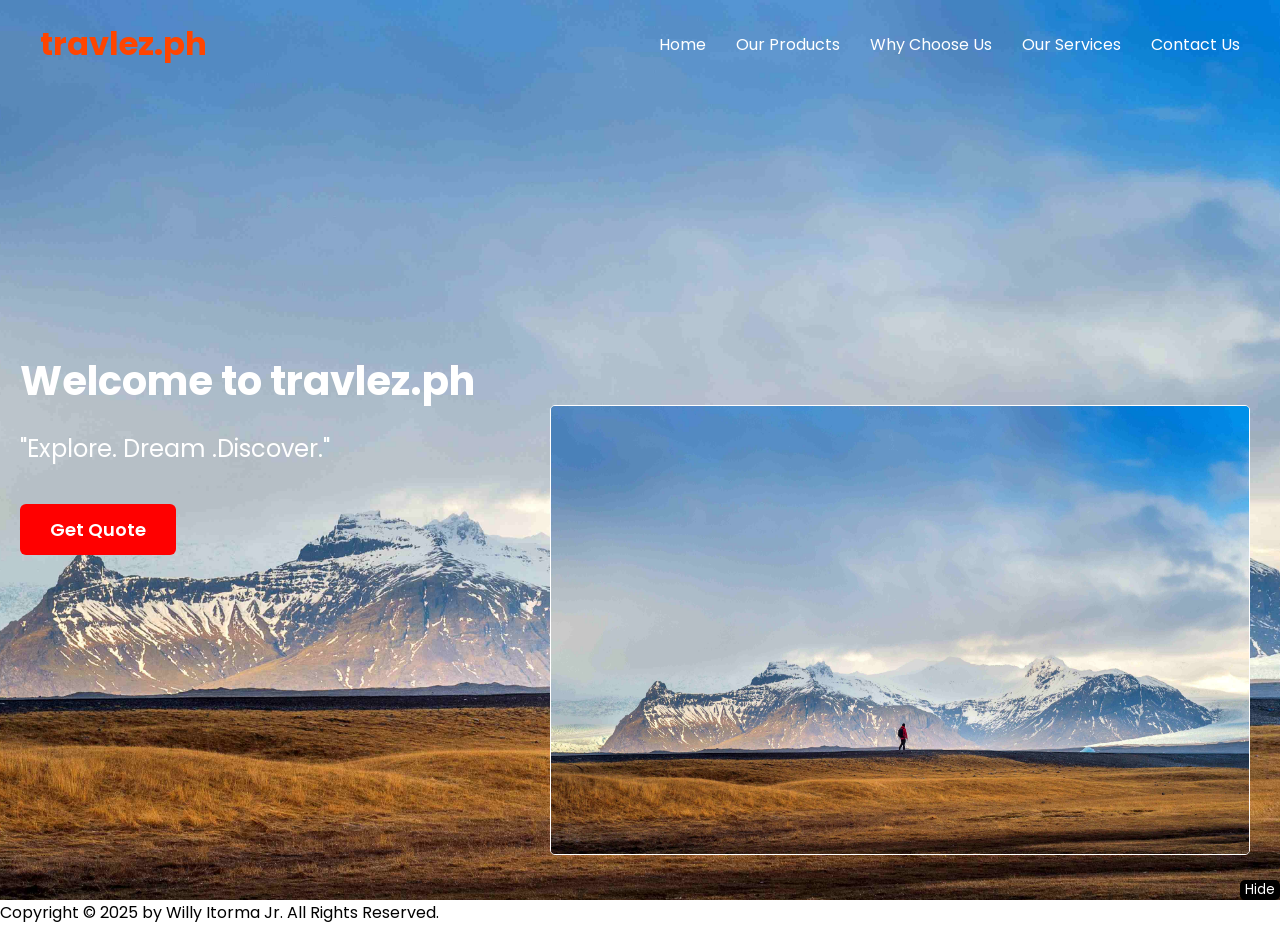
<file: index.html>
<!DOCTYPE html>
<html lang="en">
  <head>
    <meta charset="UTF-8">
    <meta name="viewport" content="width=device-width, initial-scale=1.0">
    <title>Final Website HTML and CSS and JavaScript</title>
    <link rel="stylesheet" href="css/style.css">
    <!-- Google Fonts Links For Icon -->
    <link rel="stylesheet" href="https://fonts.googleapis.com/css2?family=Material+Symbols+Outlined:opsz,wght,FILL,GRAD@24,400,0,0">
  </head>
  <body>
    <header>
        
       <nav class="navbar">
        <a class="logo" href="#">travlez<span>.ph</span></a>
        <ul class="menu-links">
          <span id="close-menu-btn" class="material-symbols-outlined">close</span>
          <a href="#">Home</a>
          <a href="products.html">Our Products</a>
          <a href="#">Why Choose Us</a>
          <a href="services.html">Our Services</a>
          <a href="#">Contact Us</a>
        </ul>
         <span id="hamburger-btn" class="material-symbols-outlined">menu</span>
      </nav>
    </header>

    <section class="hero-section">
      <div class="content">
       <h2 id="alertButton">Welcome to travlez.ph</h2>
        <p>
          "Explore. Dream .Discover."
        </p>

        <button id="toggleButton">Get Quote</button>
        <br>
     <ul id="toggle" style="display: none;">
        <li><a href="#">Tour Package</a></li>
        <li><a href="#">Hotel</a></li>
        <li><a href="ticket.html">Ticket</a></li>
         <li><a href="#">Visa</a></li>
     </ul>
      </div>

       <div class="my_image">
     <img id="myImg" src="image/img2-iceland.jpg" width="700" height="450"><br>
     <button id="myButton">Hide</button><br>   
      </div>
    </section>

 <footer>Copyright &copy; 2025 by Willy Itorma Jr. All Rights Reserved.</footer>
 
 <script src="js/script.js"></script>
  </body>
</html>
</file>
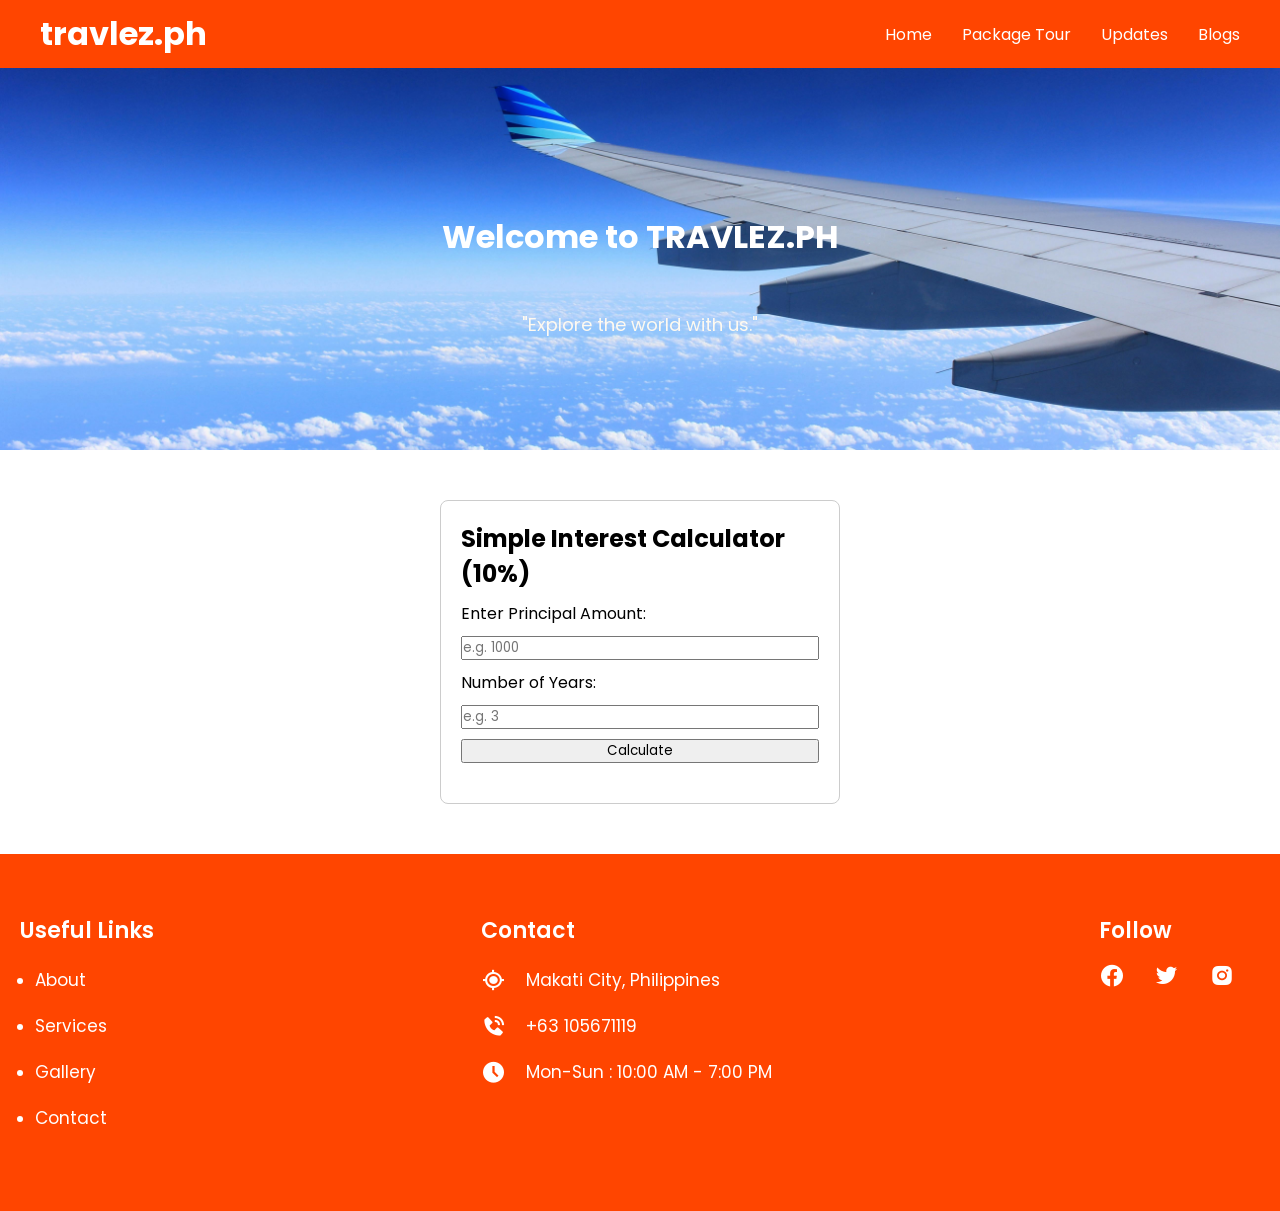
<file: calculate.html>
<!DOCTYPE html>
<html lang="en">
  <head>
    <meta charset="UTF-8">
    <meta name="viewport" content="width=device-width, initial-scale=1.0">
    <title>Final Website HTML and CSS and JavaScript</title>
    <link rel="stylesheet" href="css/calculate.css">
    <!-- Google Fonts Links For Icon -->
    <link rel="stylesheet" href="https://fonts.googleapis.com/css2?family=Material+Symbols+Outlined:opsz,wght,FILL,GRAD@24,400,0,0">

     <!-- Box Icon Link for Icons -->
    <link
      href="https://unpkg.com/boxicons@2.1.4/css/boxicons.min.css"rel="stylesheet"/>
  </head>
  <body>
    <header>
        
       <nav class="navbar">
        <a class="logo" href="#">travlez<span>.ph</span></a>
        
        <ul class="menu-links">
          
          <span id="close-menu-btn" class="material-symbols-outlined">close</span>
          <a href="index.html">Home</a>
          <a href="#">Package Tour</a>
          <a href="#">Updates</a>
          <a href="#">Blogs</a>
         
          
        </ul>
         <span id="hamburger-btn" class="material-symbols-outlined">menu</span>
      </nav>
    </header>
    <section class="hero-section">
      <div class="content">
       <h2 id="alertButton">Welcome to TRAVLEZ.PH</h2>
        <p>
          "Explore the world with us."
        </p>

    </section>

  
  <section class="calculate">
    
    
     <h2>Simple Interest Calculator (10%)</h2>

    <label for="principal">Enter Principal Amount:</label>
    <input type="number" id="principal" placeholder="e.g. 1000">

     <label for="years">Number of Years:</label>
    <input type="number" id="years" placeholder="e.g. 3">

    <button onclick="calculateInterest()">Calculate</button>

    <div id="result"></div>

    
</section>

<footer>
      <div class="section_container">
        <div class="footer_section">
          <div class="useful_links">
            <h3>Useful Links</h3>
            <ul>
              <li><a href="#about">About</a></li>
              <li><a href="#service">Services</a></li>
              <li><a href="#gallery">Gallery</a></li>
              <li><a href="#contact">Contact</a></li>
            </ul>
          </div>

          <div class="contact_us">
            <h3>Contact</h3>
            <ul>
              <li>
                <i class="bx bx-current-location"></i>
                <span>Makati City, Philippines</span>
              </li>
              <li>
                <i class="bx bxs-phone-call"></i> <span>+63 105671119</span>
              </li>
              <li>
                <i class="bx bxs-time-five"></i>
                <span>Mon-Sun : 10:00 AM - 7:00 PM</span>
              </li>
            </ul>
          </div>

          <div class="follow_us">
            <h3>Follow</h3>
            <i class="bx bxl-facebook-circle"></i>
            <i class="bx bxl-twitter"></i>
            <i class="bx bxl-instagram-alt"></i>
          </div>
        </div>
      </div>
    </footer>
    </section>
 
 <script src="js/calculate.js"></script>
  </body>
</html>
</file>
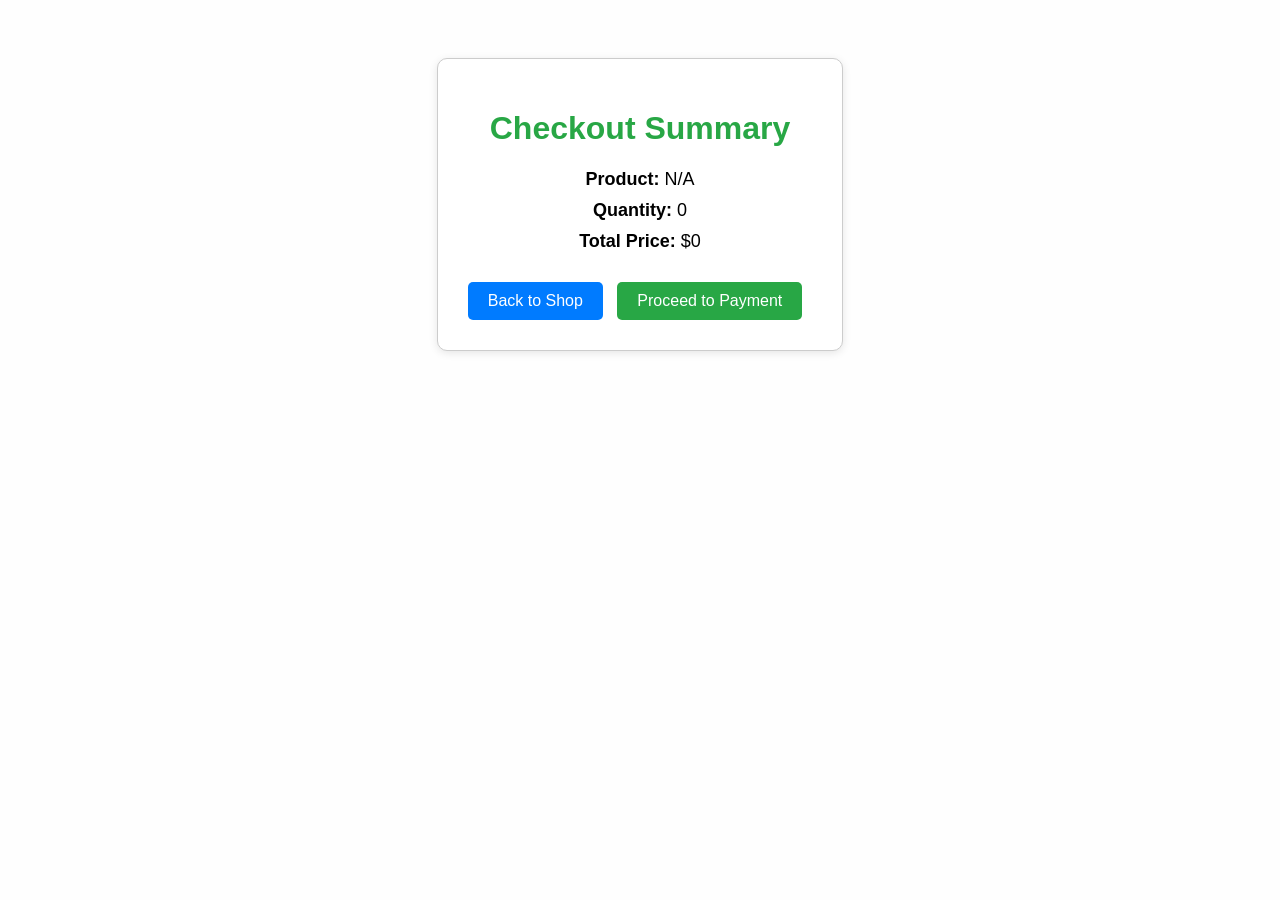
<file: checkout.html>
<!DOCTYPE html>
<html lang="en">
<head>
    <meta charset="UTF-8">
    <meta name="viewport" content="width=device-width, initial-scale=1.0">
    <title>Checkout Summary</title>
     <link rel="stylesheet" href="css/checkout.css">
</head>
<body>
    <div class="summary">
        <h1>Checkout Summary</h1>
        <p><strong>Product:</strong> <span id="productName"> </span></p>
        <p><strong>Quantity:</strong> <span id="qty"> </span></p>
        <p><strong>Total Price:</strong> $<span id="total"> </span></p>

        <button class="btn back-btn" id="backBtn">Back to Shop</button>
        <button class="btn pay-btn" id="payBtn">Proceed to Payment</button>
    </div>
    
<script src="js/checkout.js"></script>
</body>
</html>
</file>
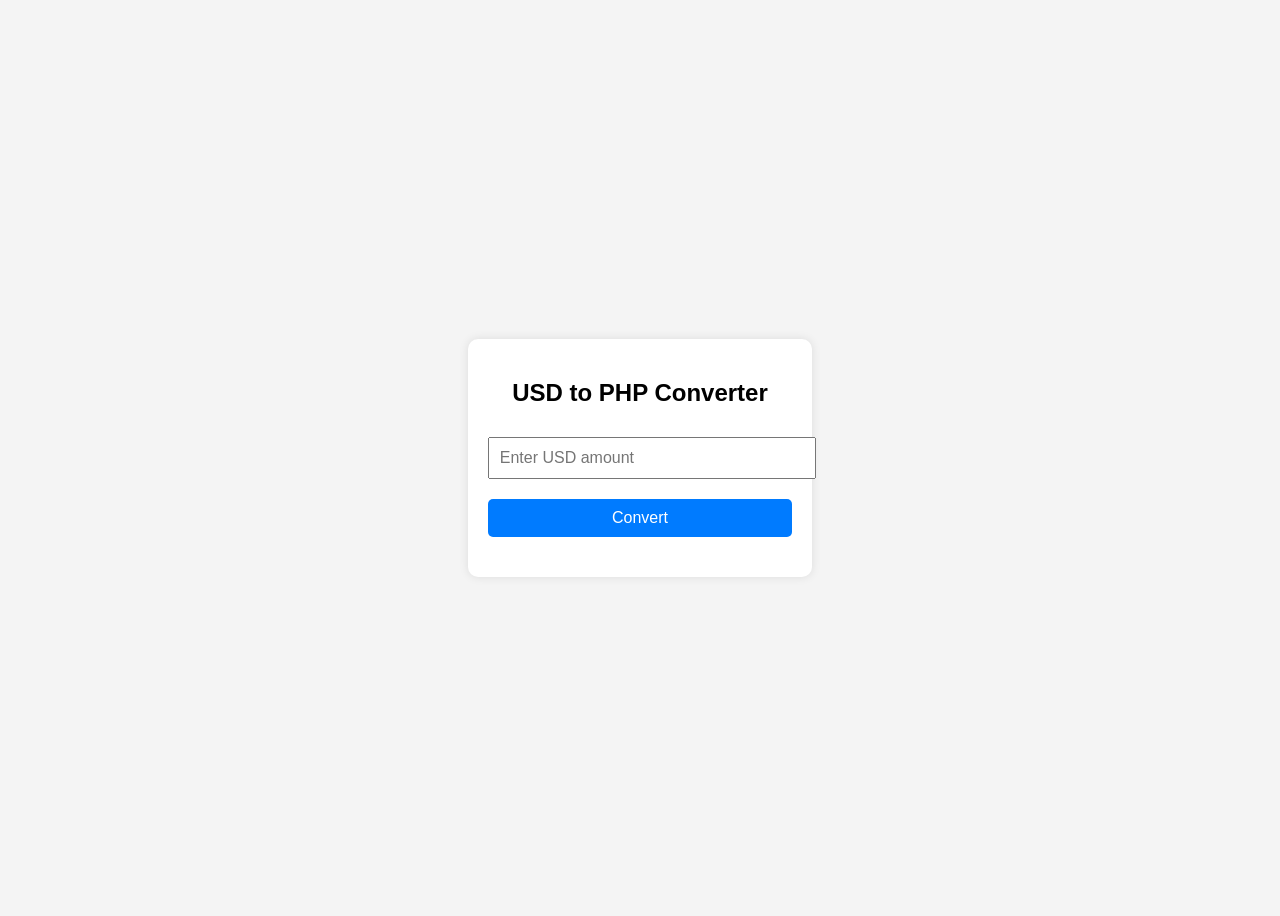
<file: converter.html>
<!DOCTYPE html>
<html lang="en">
<head>
    <meta charset="UTF-8">
    <meta name="viewport" content="width=device-width, initial-scale=1.0">
    <title>USD to PHP Converter</title>
     <link rel="stylesheet" href="css/converter.css">
</head>
<body>
    <div class="converter">
    <h2>USD to PHP Converter</h2>
    <input type="number" id="usdInput" placeholder="Enter USD amount">
    <button id="convertBtn">Convert</button>
    <div id="result"></div>
  </div>
<script src="js/converter.js"></script>
</body>
</html>
</file>
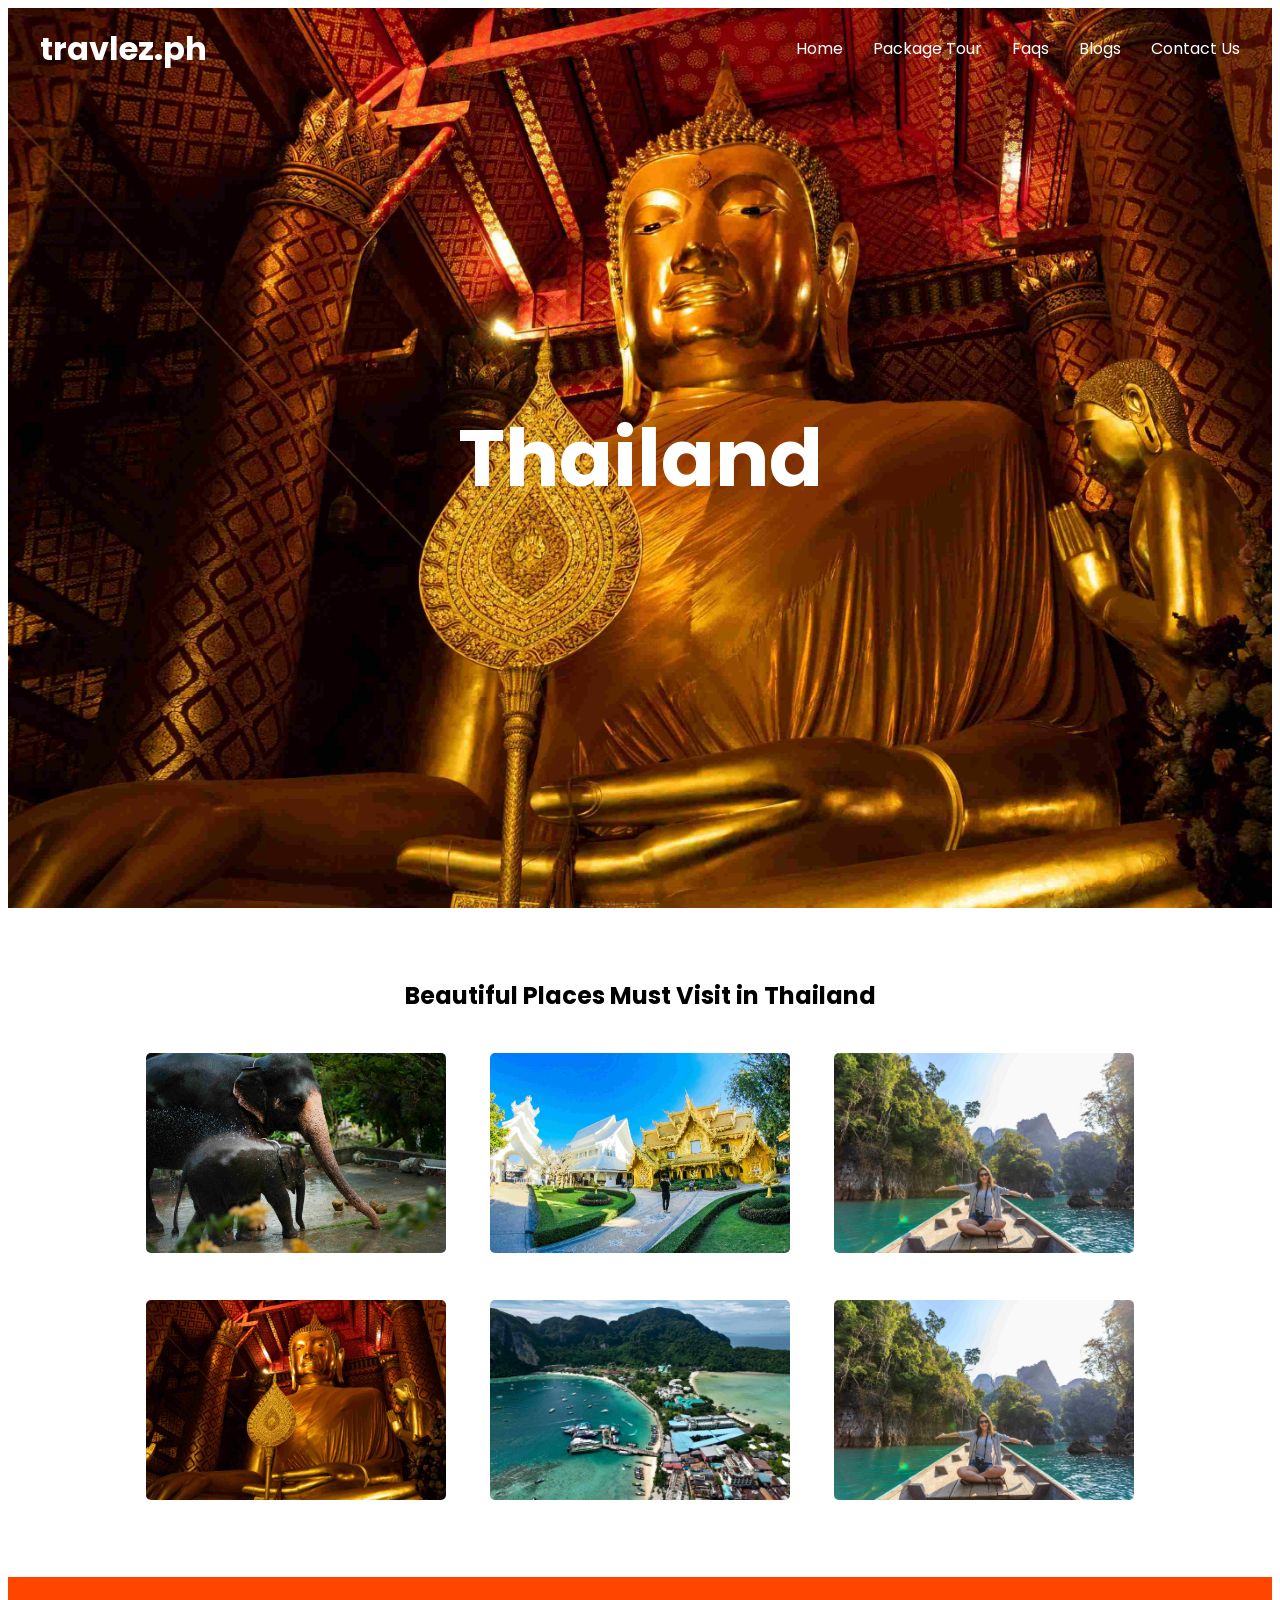
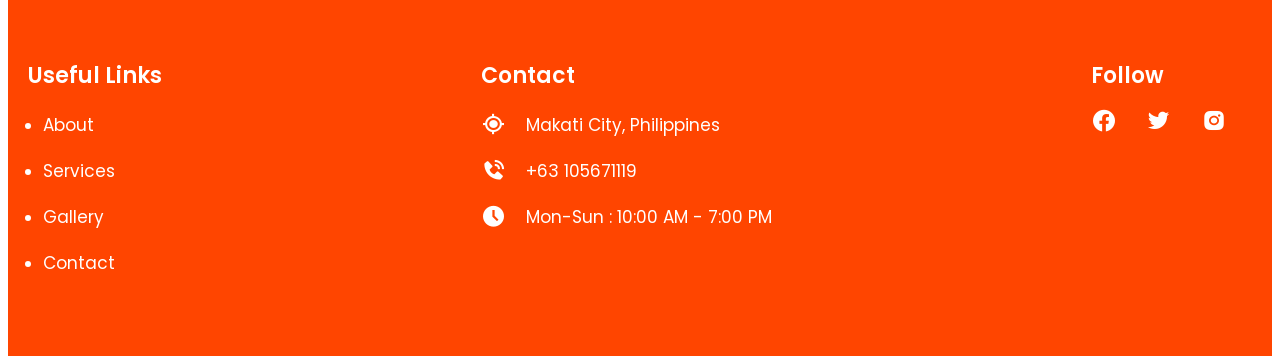
<file: lightbox.html>
<!DOCTYPE html>
<html lang="en">
  <head>
    <meta charset="UTF-8">
    <meta name="viewport" content="width=device-width, initial-scale=1.0">
    <title>Final Website HTML and CSS and JavaScript</title>
    <link rel="stylesheet" href="css/lightbox.css">
    <!-- Google Fonts Links For Icon -->
    <link rel="stylesheet" href="https://fonts.googleapis.com/css2?family=Material+Symbols+Outlined:opsz,wght,FILL,GRAD@24,400,0,0">

     <!-- Box Icon Link for Icons -->
    <link
      href="https://unpkg.com/boxicons@2.1.4/css/boxicons.min.css"rel="stylesheet"/>

  </head>
  <body>
    <header>
        
       <nav class="navbar">
        <a class="logo" href="#">travlez<span>.ph</span></a>
        
        <ul class="menu-links">
          
          <span id="close-menu-btn" class="material-symbols-outlined">close</span>
          <a href="index.html">Home</a>
          <a href="#">Package Tour</a>
          <a href="#">Faqs</a>
          <a href="#">Blogs</a>
           <a href="#">Contact Us</a>
          
        </ul>
         <span id="hamburger-btn" class="material-symbols-outlined">menu</span>
      </nav>
    </header>
    <section class="hero-section">
      <div class="content">
       <h2 id="alertButton">Thailand</h2>
    </section>
 
    <!-- Section for light box-->
     <section class="lightbox_container">

	<h2 class="lightbox_title">Beautiful Places Must Visit in Thailand</h2>

	<!--<div class="gallery">
		<img src="https://picsum.photos/id/1015/600/400" data-caption="Beautiful Mountain View">
		<img src="https://picsum.photos/id/1020/600/400" data-caption="openPopupForest Path">
		<img src="https://picsum.photos/id/1035/600/400" data-caption="Serene Lake">
	</div>-->

	<div class="gallery">
    
		<img src="image/phuket_thailand.jpg" data-caption="Phuket Jungle" width="370" height="300">
		<img src="image/chiangmai_thailand.jpg" data-caption="Chiangmai place" width="370" height="300">
		<img src="image/phiphi_thailand.jpg" data-caption="PhiPhi Beach" width="370" height="300" >
		<img src="image/ayutthaya_thailand.jpg" data-caption="Ayutthaya Buddha Statue" width="370" height="300" >
		<img src="image/krabi_thailand.jpg" data-caption="Krabi Island" width="370" height="300" >
		<img src="image/phiphi_thailand.jpg" data-caption="Phi Phi Beach" width="370" height="300" >
    
	</div>

	<!-- Popup container -->
	<div class="popup" id="popup">
		<span class="close-btn" id="close-btn">&times;</span>
		<img id="popup-img">
		<p class="caption" id="popup-caption"></p>
	</div>

     </section>

     <section>
<footer>
      <div class="section_container">
        <div class="footer_section">
          <div class="useful_links">
            <h3>Useful Links</h3>
            <ul>
              <li><a href="#about">About</a></li>
              <li><a href="#service">Services</a></li>
              <li><a href="#gallery">Gallery</a></li>
              <li><a href="#contact">Contact</a></li>
            </ul>
          </div>

          <div class="contact_us">
            <h3>Contact</h3>
            <ul>
              <li>
                <i class="bx bx-current-location"></i>
                <span>Makati City, Philippines</span>
              </li>
              <li>
                <i class="bx bxs-phone-call"></i> <span>+63 105671119</span>
              </li>
              <li>
                <i class="bx bxs-time-five"></i>
                <span>Mon-Sun : 10:00 AM - 7:00 PM</span>
              </li>
            </ul>
          </div>

          <div class="follow_us">
            <h3>Follow</h3>
            <i class="bx bxl-facebook-circle"></i>
            <i class="bx bxl-twitter"></i>
            <i class="bx bxl-instagram-alt"></i>
          </div>
        </div>
      </div>
    </footer>
    </section>
 <script src="js/lightbox.js"></script>
  </body>
</html>
</file>
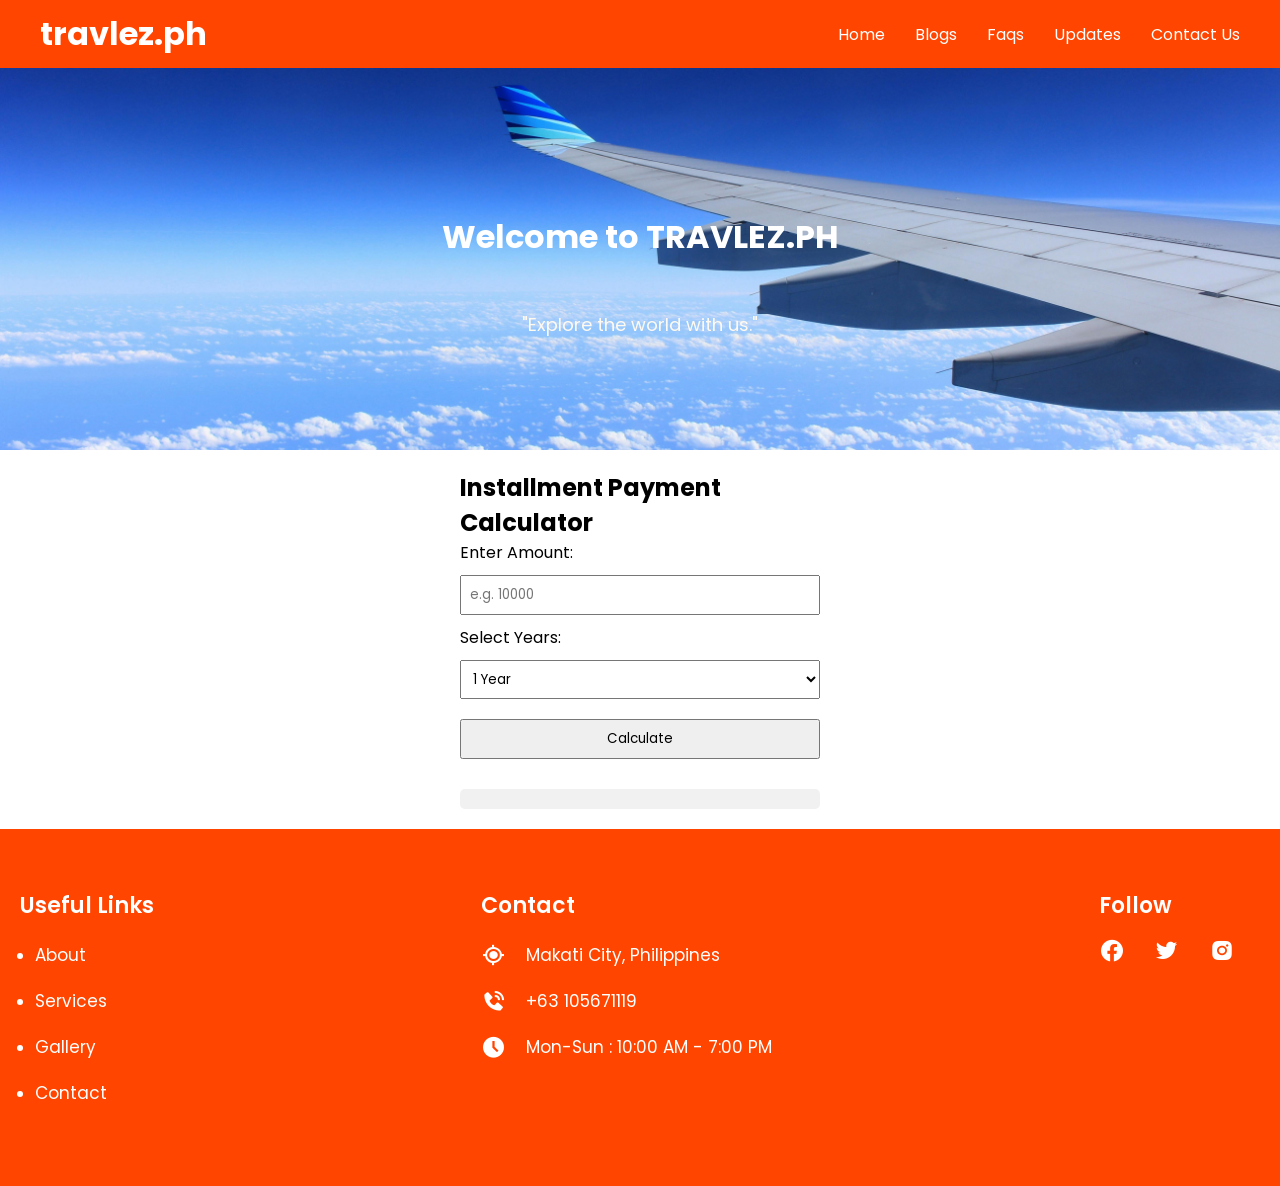
<file: monthly.html>
<!DOCTYPE html>
<html lang="en">
  <head>
    <meta charset="UTF-8">
    <meta name="viewport" content="width=device-width, initial-scale=1.0">
    <title>Final Website HTML and CSS and JavaScript</title>
    <link rel="stylesheet" href="css/monthly.css">
    <!-- Google Fonts Links For Icon -->
    <link rel="stylesheet" href="https://fonts.googleapis.com/css2?family=Material+Symbols+Outlined:opsz,wght,FILL,GRAD@24,400,0,0">

     <!-- Box Icon Link for Icons -->
    <link
      href="https://unpkg.com/boxicons@2.1.4/css/boxicons.min.css"rel="stylesheet"/>
  </head>
  <body>
    <header>
        
       <nav class="navbar">
        <a class="logo" href="#">travlez<span>.ph</span></a>
        
        <ul class="menu-links">
          
          <span id="close-menu-btn" class="material-symbols-outlined">close</span>
          <a href="index.html">Home</a>
          <a href="#">Blogs</a>
          <a href="#">Faqs</a>
          <a href="#">Updates</a>
          <a href="#">Contact Us</a>
          
        </ul>
         <span id="hamburger-btn" class="material-symbols-outlined">menu</span>
      </nav>
    </header>
    <section class="hero-section">
      <div class="content">
       <h2 id="alertButton">Welcome to TRAVLEZ.PH</h2>
        <p>
          "Explore the world with us."
        </p>

       <!-- <button id="toggleButton">click me !</button>
        <br>
         <ul id="toggle" style="display: none;">
        <li><a href="about.html">About Us</a></li>
        <li><a href="#our services">Our Service</a></li>
        <li><a href="#contact us">Contact Us</a></li>
    </ul>-->
   
      <!--  <footer>Copyright &copy; 2025 by Willy Itorma Jr. All Rights Reserved.</footer>  
      
      </div>-->
    </section>

    <section class="monthly">
       <h2>Installment Payment Calculator</h2>

    <label for="amount">Enter Amount:</label>
    <input type="number" id="amount" placeholder="e.g. 10000"/>

    <label for="years">Select Years:</label>
    <select id="years">
        <option value="1">1 Year</option>
        <option value="2">2 Yeas</option>
        <option value="3">3 Years</option>
    </select>

    <button id="calculateBtn">Calculate</button>

    <div id="result"></div>
  </section>

  
  <section>
<footer>
      <div class="section_container">
        <div class="footer_section">
          <div class="useful_links">
            <h3>Useful Links</h3>
            <ul>
              <li><a href="#about">About</a></li>
              <li><a href="#service">Services</a></li>
              <li><a href="#gallery">Gallery</a></li>
              <li><a href="#contact">Contact</a></li>
            </ul>
          </div>

          <div class="contact_us">
            <h3>Contact</h3>
            <ul>
              <li>
                <i class="bx bx-current-location"></i>
                <span>Makati City, Philippines</span>
              </li>
              <li>
                <i class="bx bxs-phone-call"></i> <span>+63 105671119</span>
              </li>
              <li>
                <i class="bx bxs-time-five"></i>
                <span>Mon-Sun : 10:00 AM - 7:00 PM</span>
              </li>
            </ul>
          </div>

          <div class="follow_us">
            <h3>Follow</h3>
            <i class="bx bxl-facebook-circle"></i>
            <i class="bx bxl-twitter"></i>
            <i class="bx bxl-instagram-alt"></i>
          </div>
        </div>
      </div>
    </footer>
    </section>
 
 <script src="js/monthly.js"></script>
  </body>
</html>
</file>
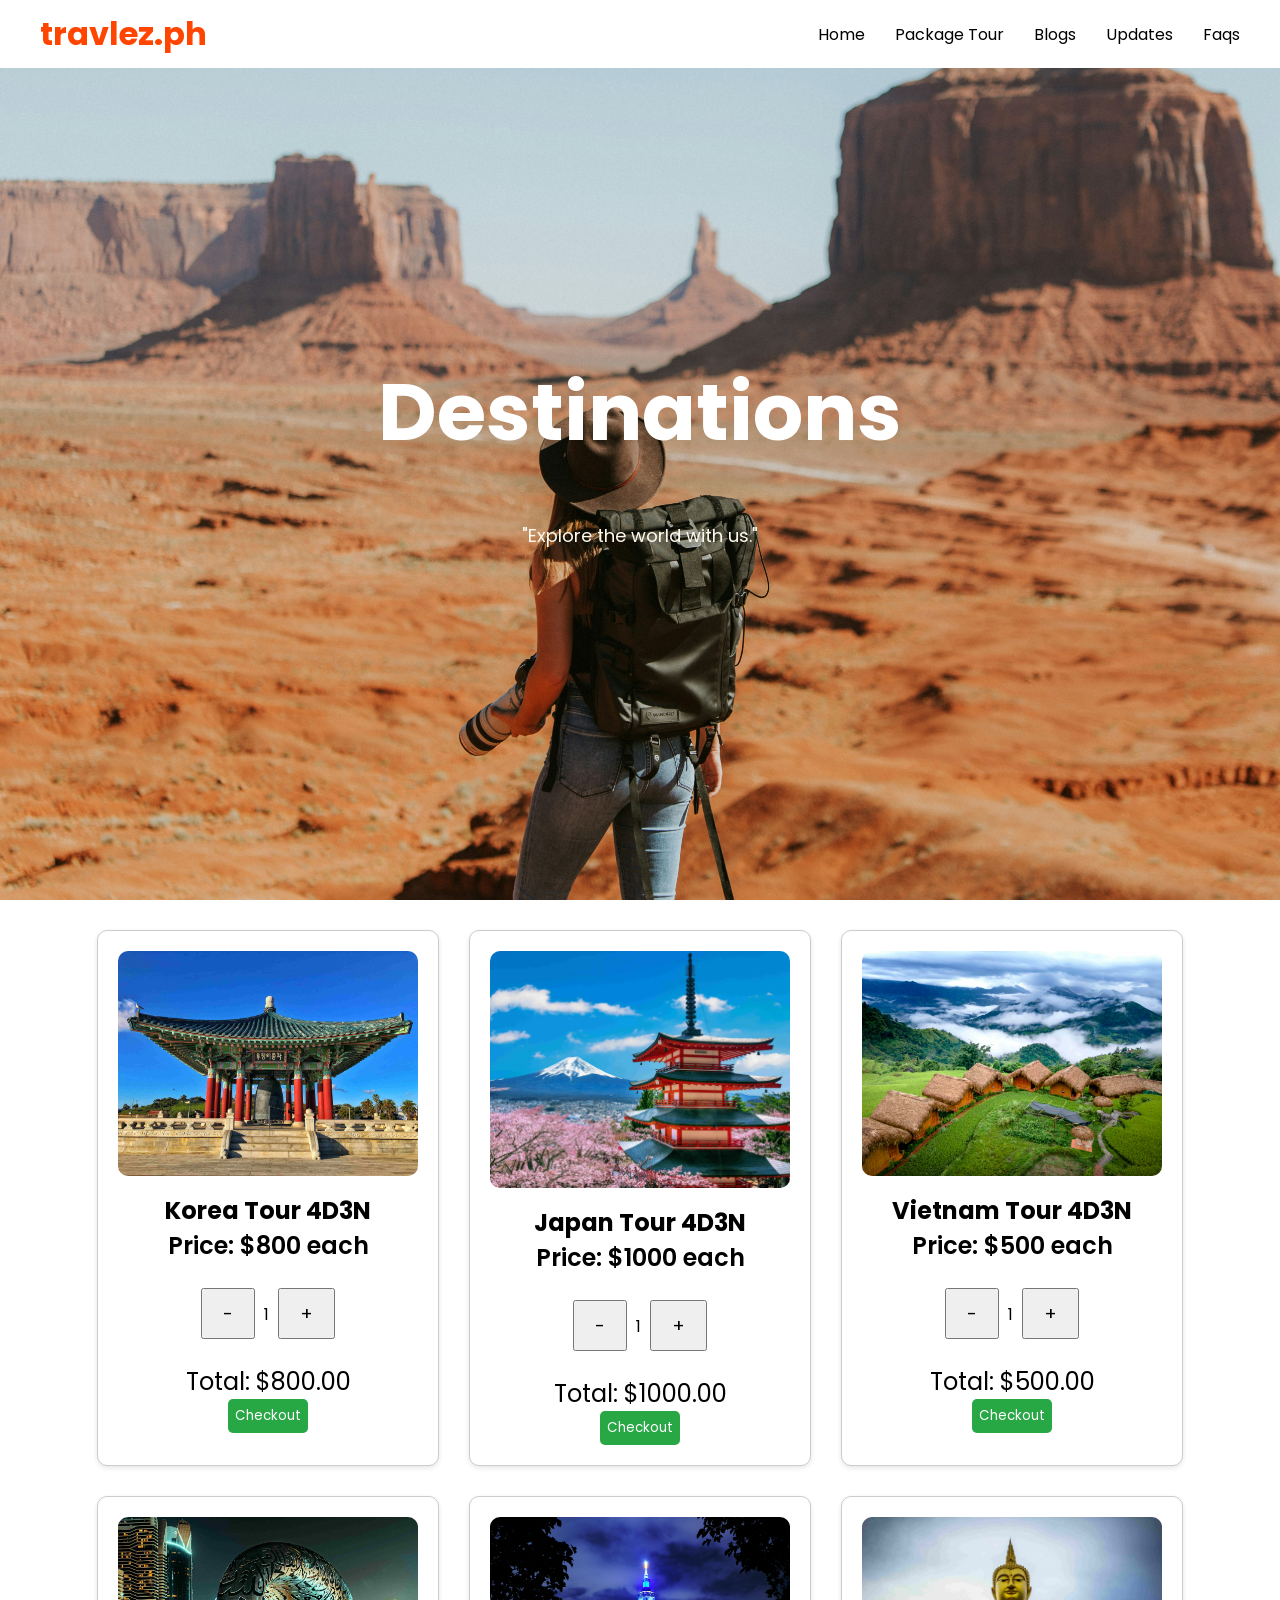
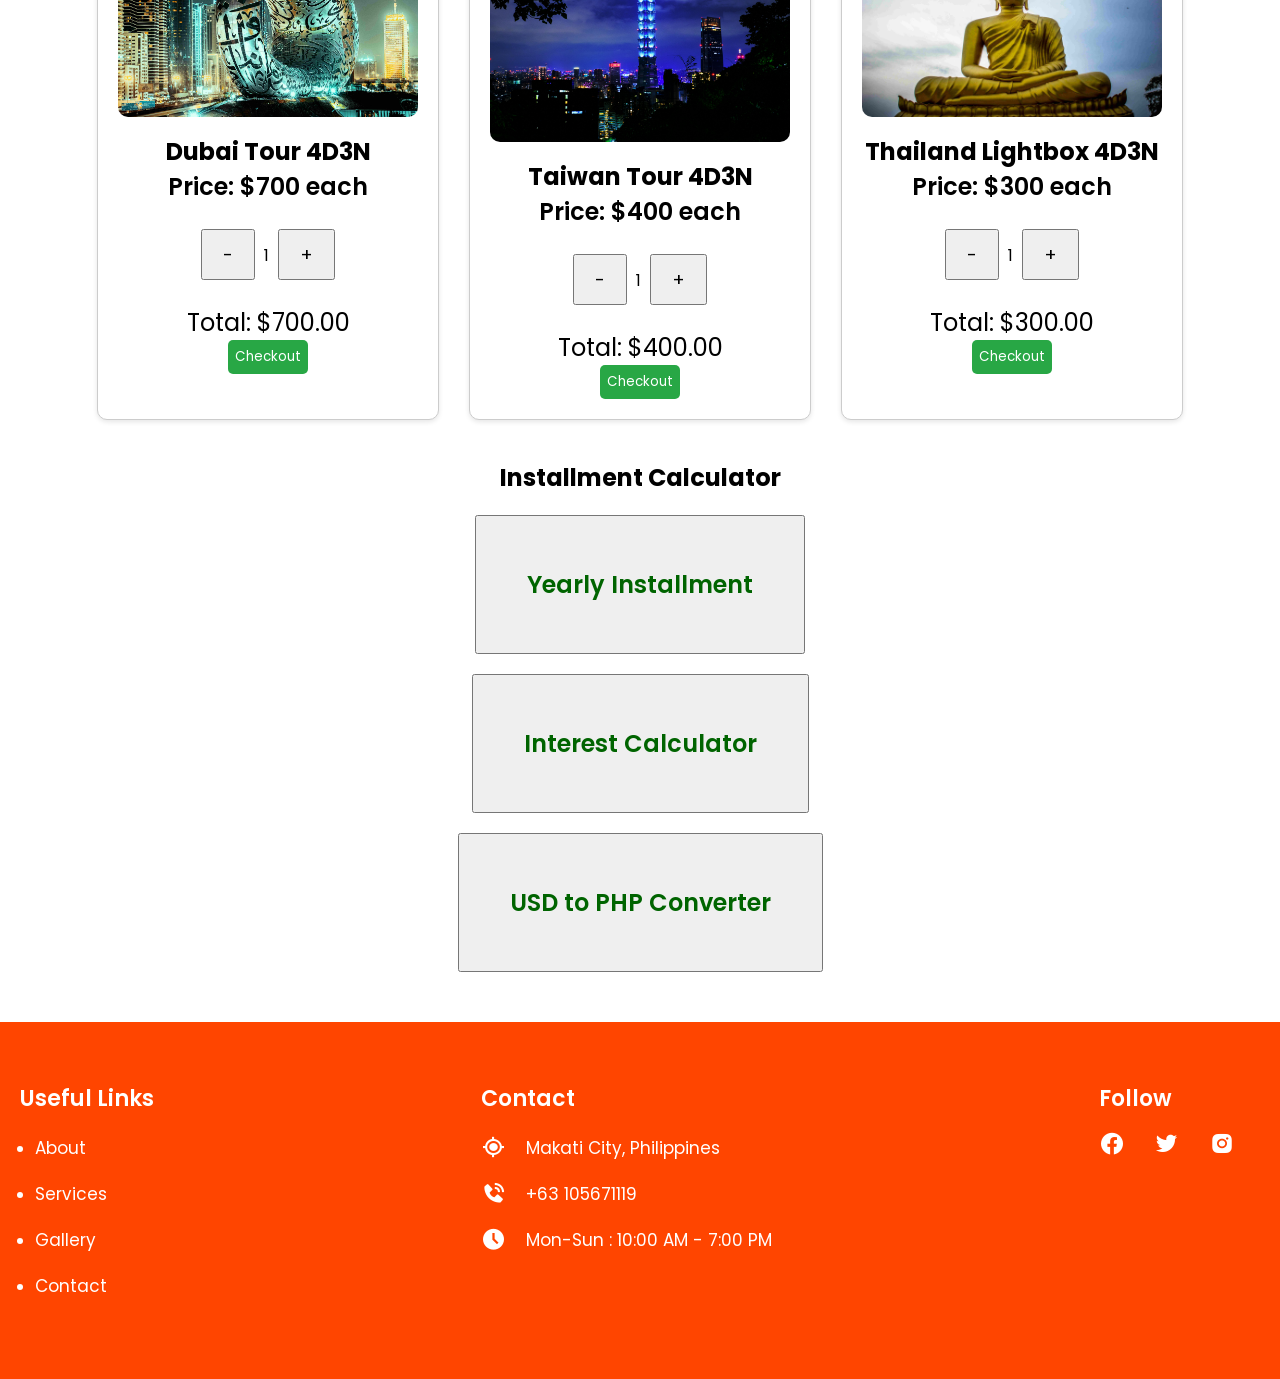
<file: products.html>
<!DOCTYPE html>
<html lang="en">
  <head>
    <meta charset="UTF-8">
    <meta name="viewport" content="width=device-width, initial-scale=1.0">
    <title>Final Website HTML and CSS and JavaScript</title>
    <link rel="stylesheet" href="css/products.css">
    <!-- Google Fonts Links For Icon -->
    <link rel="stylesheet" href="https://fonts.googleapis.com/css2?family=Material+Symbols+Outlined:opsz,wght,FILL,GRAD@24,400,0,0">

	 <!-- Google Fonts Links For Icon -->
    <link rel="stylesheet" href="https://fonts.googleapis.com/css2?family=Material+Symbols+Outlined:opsz,wght,FILL,GRAD@24,400,0,0">

     <!-- Box Icon Link for Icons -->
    <link
      href="https://unpkg.com/boxicons@2.1.4/css/boxicons.min.css"rel="stylesheet"/>

  </head>
  <body>
    <header>
        
       <nav class="navbar">
        <a class="logo" href="#">travlez<span>.ph</span></a>
        
        <ul class="menu-links">
          
          <span id="close-menu-btn" class="material-symbols-outlined">close</span>
          <a href="index.html">Home</a>
          <a href="#">Package Tour</a>
          <a href="#">Blogs</a>
          <a href="#">Updates</a>
          <a href="#">Faqs</a>
          
        </ul>
         <span id="hamburger-btn" class="material-symbols-outlined">menu</span>
      </nav>
    </header>
   <section class="hero-section">
      <div class="content">
       <h2 id="alertButton">Destinations</h2>
        <p>
          "Explore the world with us."
        </p>
      </div>
    </section>

	 
    <!--korea tour  package-->
    <section class="product_container">
      <div class="product_korea">
		<img src="image/korea.jpg" alt="Korea castle">
		<h2>Korea Tour 4D3N</h2>
		<p>Price: $800 each</p>

		<div class="controls_korea">
			<button id="decreaseBtn_korea">-</button>
			<span id="quantity_korea">1</span>
			<button id="increaseBtn_korea">+</button>
		</div>

		<div class="total_korea">
			Total: $<span id="total_korea">800</span>
		</div>

		<button id="checkoutBtn_korea">Checkout</button>
	</div>


    <!-- Japan package section -->
      <div class="product_japan">
		<img src="image/japan.jpg" alt="Japan_Mt. Fuji">
		<h2>Japan Tour 4D3N</h2>
		<p>Price: $1000 each</p>

		<div class="controls_japan">
			<button id="decreaseBtn_japan">-</button>
			<span id="quantity_japan">1</span>
			<button id="increaseBtn_japan">+</button>
		</div>

		<div class="total_japan">
			Total: $<span id="total_japan">1000</span>
		</div>

		<button id="checkoutBtn_japan">Checkout</button>
	</div>

  <!-- Vietnam package section -->
  <div class="product_vietnam">
		<img src="image/vietnam.jpg" alt="Vietnam">
		<h2>Vietnam Tour 4D3N</h2>
		<p>Price: $500 each</p>

		<div class="controls_vietnam">
			<button id="decreaseBtn_vietnam">-</button>
			<span id="quantity_vietnam">1</span>
			<button id="increaseBtn_vietnam">+</button>
		</div>

		<div class="total_vietnam">
			Total: $<span id="total_vietnam">500s</span>
		</div>

		<button id="checkoutBtn_vietnam">Checkout</button>
	</div>

	<!-- Dubai package section -->
  <div class="product_dubai">
		<img src="image/dubai.jpg" alt="Dubai">
		<h2>Dubai Tour 4D3N</h2>
		<p>Price: $700 each</p>

		<div class="controls_dubai">
			<button id="decreaseBtn_dubai">-</button>
			<span id="quantity_dubai">1</span>
			<button id="increaseBtn_dubai">+</button>
		</div>

		<div class="total_dubai">
			Total: $<span id="total_dubai">700</span>
		</div>

		<button id="checkoutBtn_dubai">Checkout</button>
	</div>

	<!-- Taiwan package section -->
  <div class="product_taiwan">
		<img src="image/taiwan.jpg" alt="taiwan taipie 101">
		<h2>Taiwan Tour 4D3N</h2>
		<p>Price: $400 each</p>

		<div class="controls_taiwan">
			<button id="decreaseBtn_taiwan">-</button>
			<span id="quantity_taiwan">1</span>
			<button id="increaseBtn_taiwan">+</button>
		</div>

		<div class="total_taiwan">
			Total: $<span id="total_taiwan">400</span>
		</div>

		<button id="checkoutBtn_taiwan">Checkout</button>
	</div>

	<!-- Thailand package section -->
	 
  <div class="product_thailand">
	 <a href="lightbox.html">
		<img src="image/thailand.jpg" alt="thailand buddhist pic">
		</a>
		<h2>Thailand Lightbox 4D3N</h2>
		<p>Price: $300 each</p>

		<div class="controls_thailand">
			<button id="decreaseBtn_thailand">-</button>
			<span id="quantity_thailand">1</span>
			<button id="increaseBtn_thailand">+</button>
		</div>

		<div class="total_thailand">
			Total: $<span id="total_thailand">300</span>
		</div>

		<button id="checkoutBtn_thailand">Checkout</button>
	</div>
    </section>

	<section class="installment_container">
		<div class="installment_option">
		<h2>Installment Calculator</h2>
		<a href="calculate.html">
		<button id="yearlyInstallment">Yearly Installment</button>
		</a>
		<a href="monthly.html">
		<button id="interestCalculator">Interest Calculator</button>
		</a>
		<a href="converter.html">
		<button id="converter">USD to PHP Converter</button>
		</a>
		<div/>
	</section>

	 <section>
<footer>
      <div class="section_container">
        <div class="footer_section">
          <div class="useful_links">
            <h3>Useful Links</h3>
            <ul>
              <li><a href="#about">About</a></li>
              <li><a href="#service">Services</a></li>
              <li><a href="#gallery">Gallery</a></li>
              <li><a href="#contact">Contact</a></li>
            </ul>
          </div>

          <div class="contact_us">
            <h3>Contact</h3>
            <ul>
              <li>
                <i class="bx bx-current-location"></i>
                <span>Makati City, Philippines</span>
              </li>
              <li>
                <i class="bx bxs-phone-call"></i> <span>+63 105671119</span>
              </li>
              <li>
                <i class="bx bxs-time-five"></i>
                <span>Mon-Sun : 10:00 AM - 7:00 PM</span>
              </li>
            </ul>
          </div>

          <div class="follow_us">
            <h3>Follow</h3>
            <i class="bx bxl-facebook-circle"></i>
            <i class="bx bxl-twitter"></i>
            <i class="bx bxl-instagram-alt"></i>
          </div>
        </div>
      </div>
    </footer>
    </section>

 <script src="js/products.js"></script>
  </body>
</html>
</file>
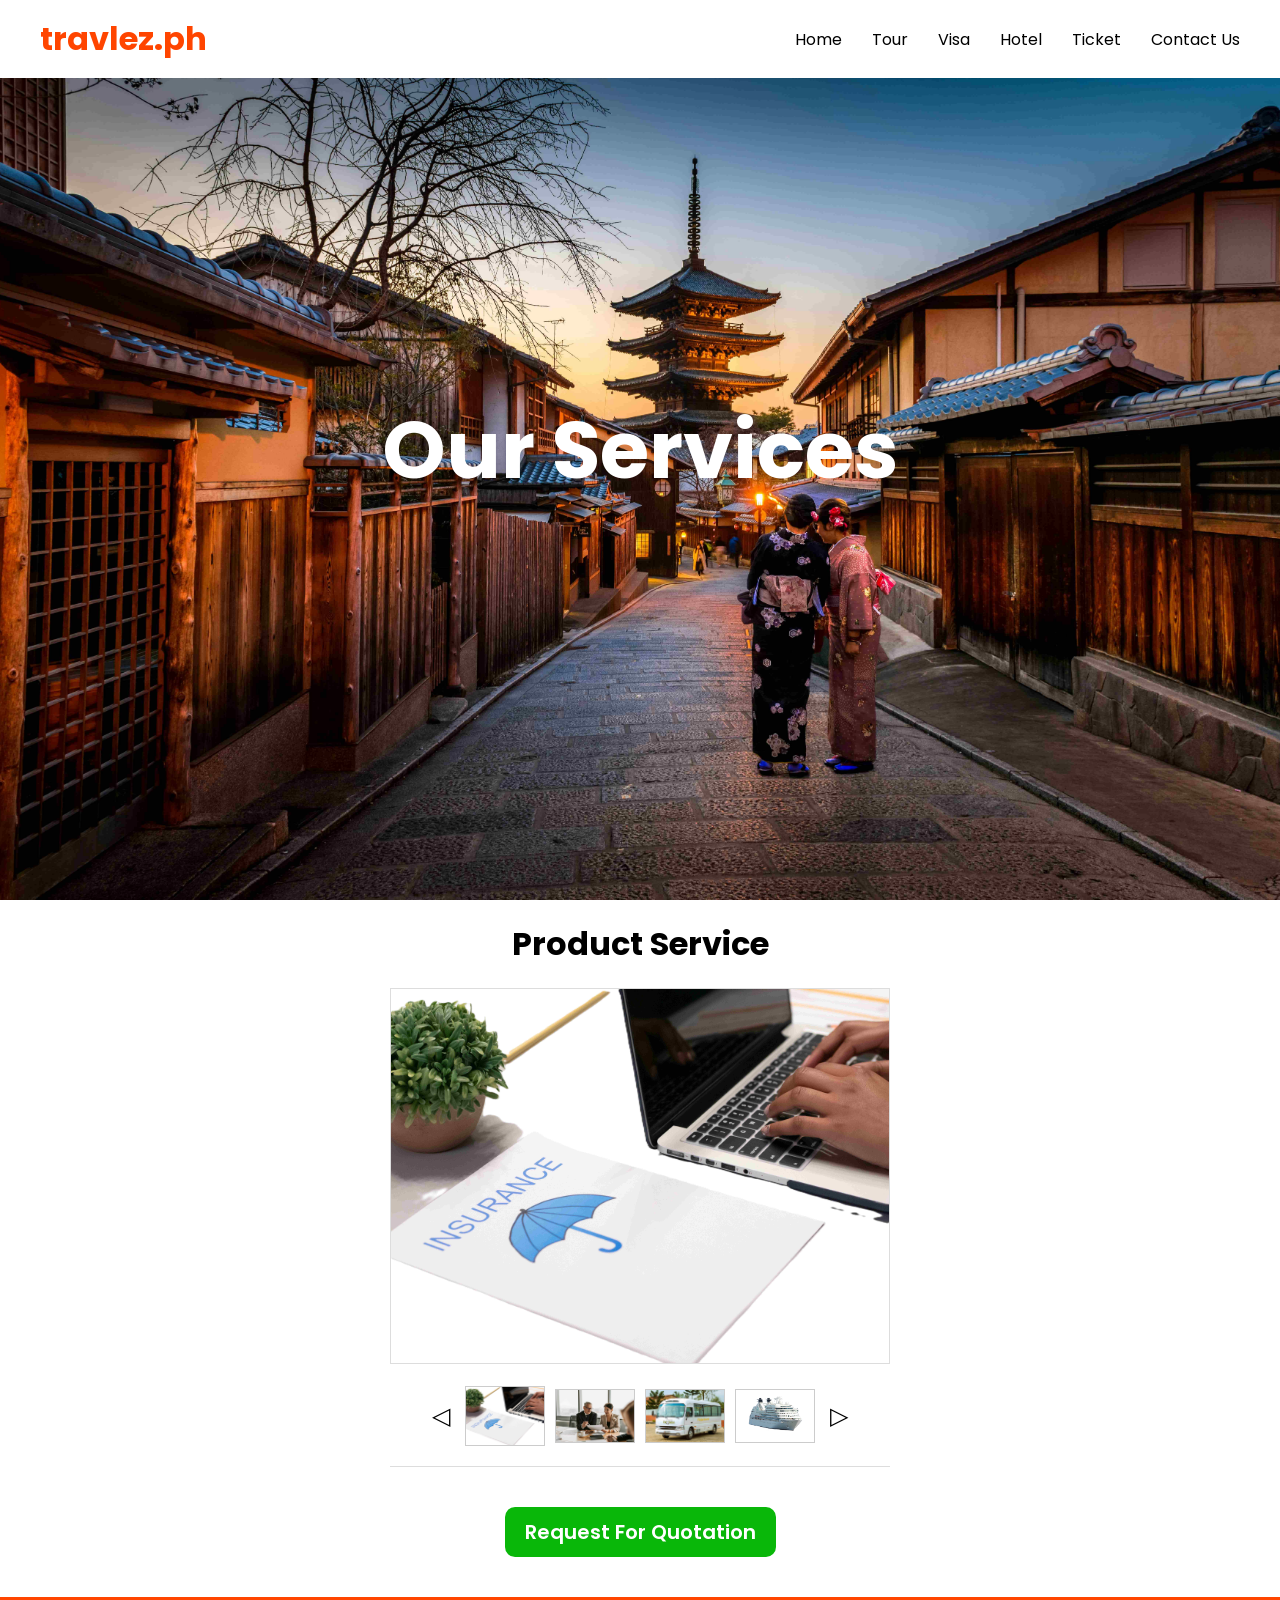
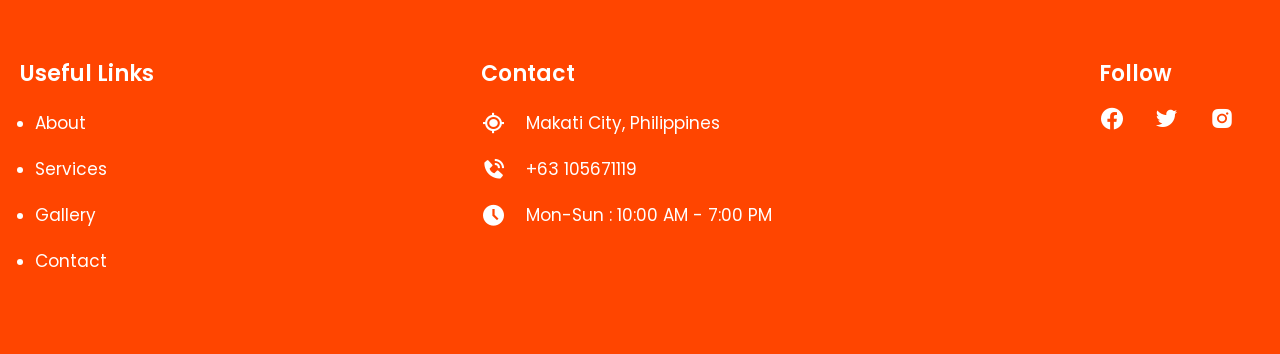
<file: services.html>
<!DOCTYPE html>
<html lang="en">
<head>
    <meta charset="UTF-8">
    <meta name="viewport" content="width=device-width, initial-scale=1.0">
    <title>Product Image</title>
     <link rel="stylesheet" href="css/services.css">
    <!-- Google Fonts Links For Icon -->
    <link rel="stylesheet" href="https://fonts.googleapis.com/css2?family=Material+Symbols+Outlined:opsz,wght,FILL,GRAD@24,400,0,0">

	 <!-- Google Fonts Links For Icon -->
    <link rel="stylesheet" href="https://fonts.googleapis.com/css2?family=Material+Symbols+Outlined:opsz,wght,FILL,GRAD@24,400,0,0">

     <!-- Box Icon Link for Icons -->
    <link
      href="https://unpkg.com/boxicons@2.1.4/css/boxicons.min.css"rel="stylesheet"/>


</head>
<body>
	  <header>
        
       <nav class="navbar">
        <a class="logo" href="#">travlez<span>.ph</span></a>
        
        <ul class="menu-links">
          
          <span id="close-menu-btn" class="material-symbols-outlined">close</span>
          <a href="index.html">Home</a>
          <a href="#">Tour</a>
          <a href="#">Visa</a>
          <a href="#">Hotel</a>
          <a href="ticket.html">Ticket</a>
           <a href="#">Contact Us</a>
          
        </ul>
         <span id="hamburger-btn" class="material-symbols-outlined">menu</span>
      </nav>
    </header>
    <section class="hero-section">
      <div class="content">
       <h2 id="alertButton">Our Services</h2>
      
      </div>
    </section>
 

  <section class="product-Img_container">
    <div class="product">
		  <h2 class="title">Product Service</h2>
        <img id="largeImage" class="large-image" src="image/gallery-1.jpg" alt="Product Image">
		<div class="image-gallery">
			<span class="arrow" onclick="prevImage()">&#9665;</span>
			<img class="small-image" src="image/gallery-1.jpg" onclick="changeImage('this')">
			<img class="small-image" src="image/gallery-2.jpg" onclick="changeImage('this')">
			<img class="small-image" src="image/gallery-3.jpg" onclick="changeImage('this')">
			<img class="small-image" src="image/gallery-4.jpg" onclick="changeImage('this')">
			
			<span class="arrow" onclick="nextImage()">&#9655;</span>
		</div>
  
		<div class="description">
			<button id="showToastBtn">Request For Quotation</button>
       <div id="toast">This is a toast message</div>
		</div>
    </section>



  <section>
	   <footer>
      <div class="section_container">
        <div class="footer_section">
          <div class="useful_links">
            <h3>Useful Links</h3>
            <ul>
              <li><a href="#about">About</a></li>
              <li><a href="#service">Services</a></li>
              <li><a href="#gallery">Gallery</a></li>
              <li><a href="#contact">Contact</a></li>
            </ul>
          </div>

          <div class="contact_us">
            <h3>Contact</h3>
            <ul>
              <li>
                <i class="bx bx-current-location"></i>
                <span>Makati City, Philippines</span>
              </li>
              <li>
                <i class="bx bxs-phone-call"></i> <span>+63 105671119</span>
              </li>
              <li>
                <i class="bx bxs-time-five"></i>
                <span>Mon-Sun : 10:00 AM - 7:00 PM</span>
              </li>
            </ul>
          </div>

          <div class="follow_us">
            <h3>Follow</h3>
            <i class="bx bxl-facebook-circle"></i>
            <i class="bx bxl-twitter"></i>
            <i class="bx bxl-instagram-alt"></i>
          </div>
        </div>
      </div>
    </footer>
    </section>


    <script src="js/services.js"></script>
</body>
</html>
</file>
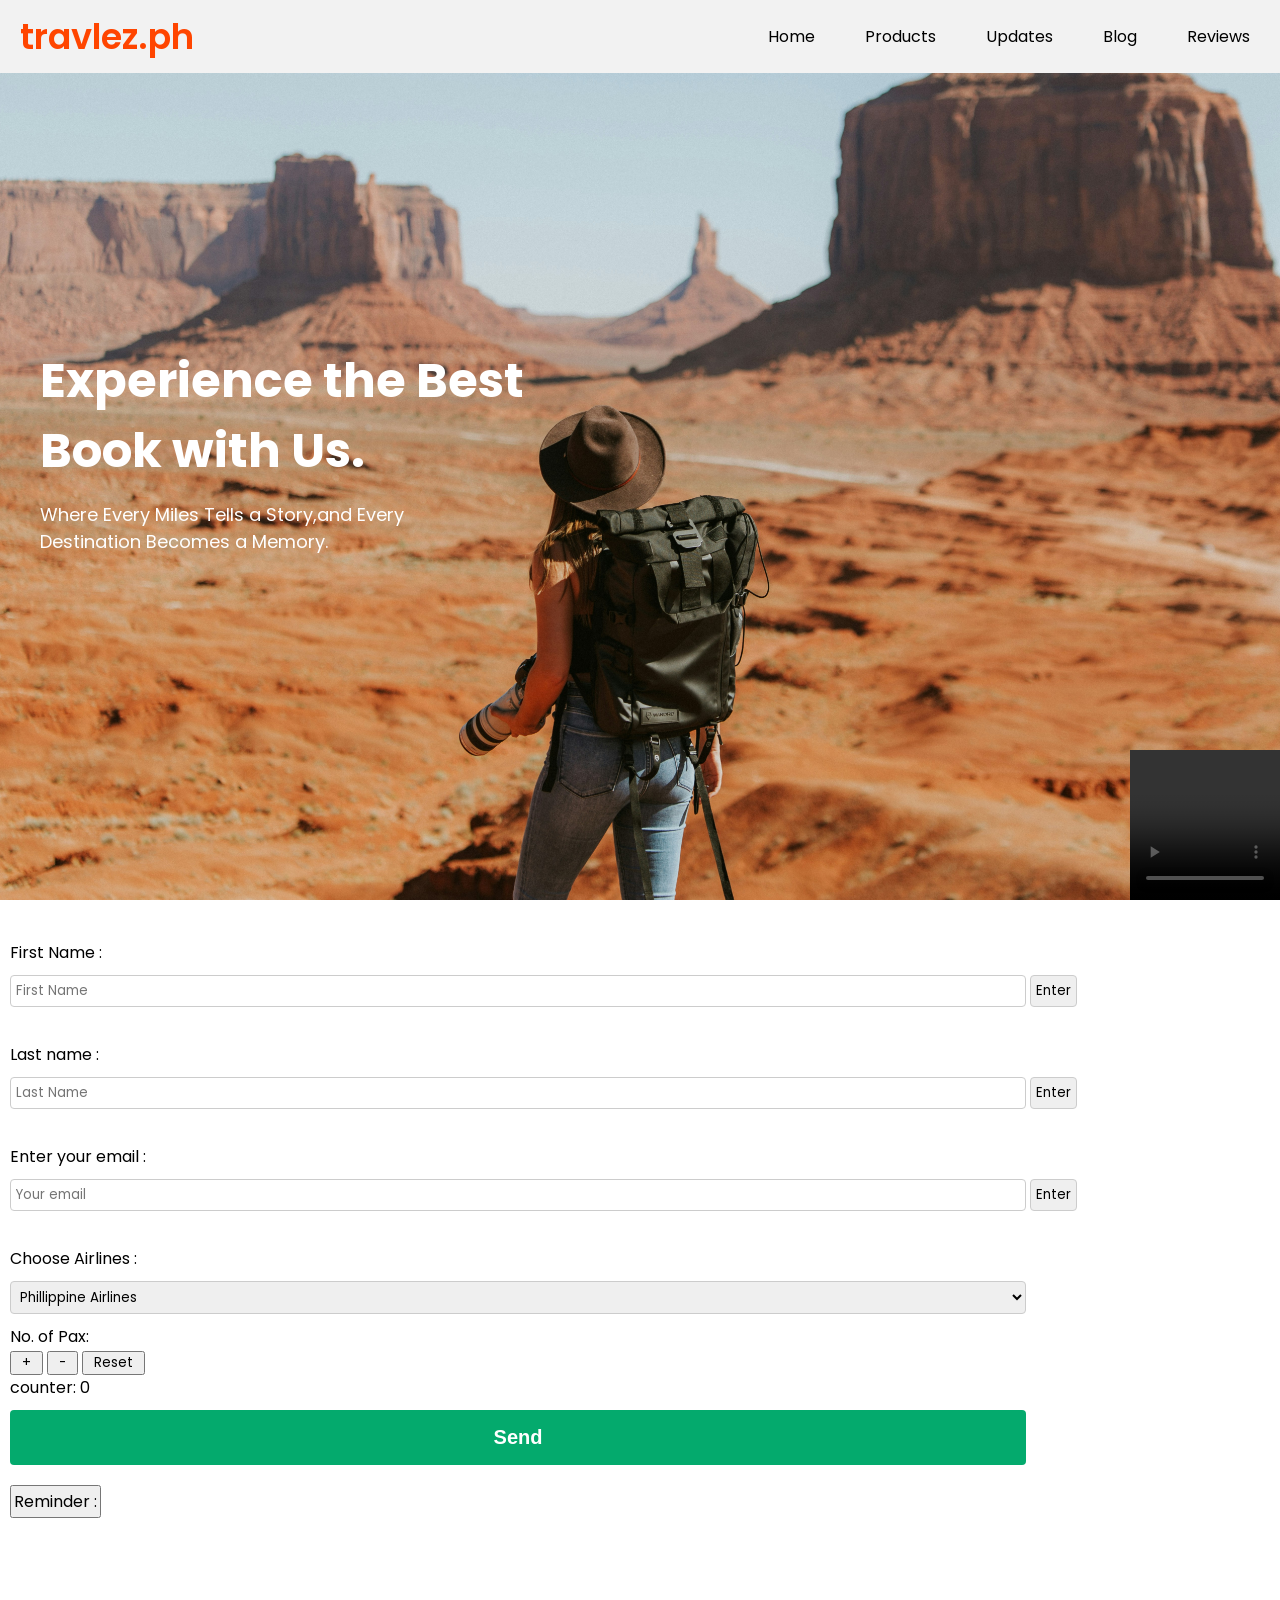
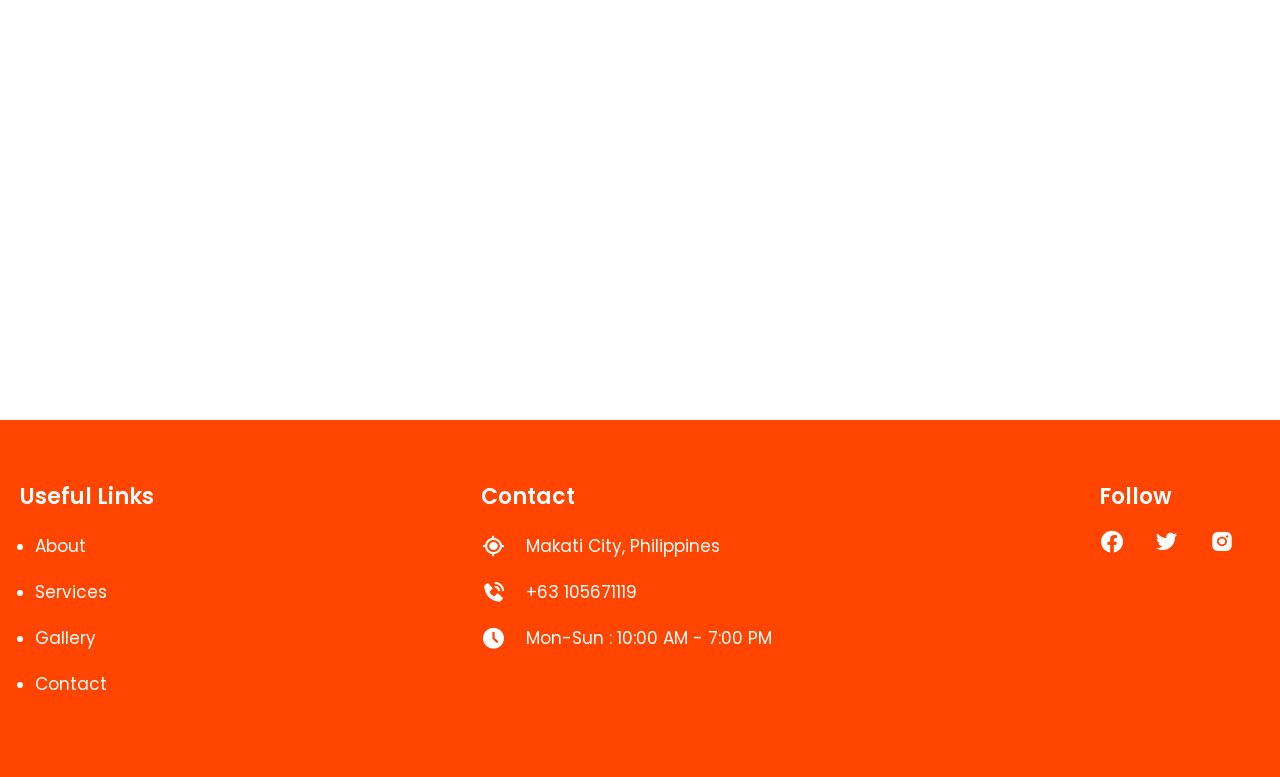
<file: ticket.html>
<!DOCTYPE html>
<html lang="en">
  <head>
    <meta charset="UTF-8">
    <meta name="viewport" content="width=device-width, initial-scale=1.0">
    <title>Final Website Javascript</title>
    <link rel="stylesheet" href="css/ticket.css">
    <!-- Google Fonts Links For Icon -->
    <link rel="stylesheet" href="https://fonts.googleapis.com/css2?family=Material+Symbols+Outlined:opsz,wght,FILL,GRAD@24,400,0,0">
     <!-- Box Icon Link for Icons -->
    <link
      href="https://unpkg.com/boxicons@2.1.4/css/boxicons.min.css"rel="stylesheet"/>
  </head>
  <body>
    <header>
      <nav class="navbar">
        <a class="logo" href="#">travlez<span>.ph</span></a>
        <ul class="menu-links">
          <span id="close-menu-btn" class="material-symbols-outlined">close</span>
          <li><a href="index.html">Home</a></li>
          <li><a href="#">Products</a></li>
          <li><a href="#">Updates</a></li>
          <li><a href="#">Blog</a></li>
          <li><a href="#">Reviews</a></li>
        </ul>
        <span id="hamburger-btn" class="material-symbols-outlined">menu</span>
      </nav>
    </header>
   <section class="hero-section">
      <div class="content">
        <h2>Experience the Best Book with Us.</h2>
     <p>
         Where Every Miles Tells a Story,and Every Destination Becomes a Memory.
        </p>
       <!-- <button>Book Now</button>-->
      </div> 
<div class="hide_video">
  <a target="_blank" href="https://193007ph.imgcorp.com/">
      <video id=" video" src="japan.mp4" width="150" height="150" controls muted loop></video>
      </a>
</div>
    </section>

<section class="form-section">
      <div class="content">
     <div class="form-container">
        <label for="username">First Name :</label>
    <input type="text" id="username" placeholder="First Name">

 <!--section where the greeting will appear-->
     <button id="greetButton">Enter</button>
      <p id="greetingMessage"></p>
<br>

 <label for="lastname">Last name :</label>
    <input type="text" id="lastname" placeholder="Last Name">

 <!--section where the greeting will appear-->
     <button id="buttonGreet">Enter</button>
     <p id="messageGreeting"></p>
<br>
     <label for="emailaddress">Enter your email :</label>
    <input type="text" id="emailaddress" placeholder="Your email">

     <!--section where the greeting will appear-->
     <button id="emailButton">Enter</button>
      <p id="emailGreeting"></p>

  <br>
      <label for="Airlines">Choose Airlines :</label>
	<select id="Airlines" name="Airlines">
		<option value="PAL">Phillippine Airlines</option>
		<option value="CebuPac">Cebu Pacific</option>
		<option value="3star">Air Asia</option>
    <option value="ordinary">Jet Star</option>
 	</select>
  <!--Increment and decrement button-->
  <p>No. of Pax:</p>
    <button id="incrementButton" class="plus-btn">+</button>
    <button id="decrementButton" class="minus-btn">-</button>
    <button id="resetButton" class="reset-btn">Reset</button>
   
   <p>counter: <span id="counter">0</span></p>

    <!--section where the greeting will appear-->
    <button id="submitButton">Send</button>
    <p> </p>


    <button id="addParagraphButton">Reminder :</button>
     <!--section where the paragraph will be added-->
    <div id="paragraphContainer"></div>
</div>  
</div>
</section>


  <section>
<footer>
      <div class="section_container">
        <div class="footer_section">
          <div class="useful_links">
            <h3>Useful Links</h3>
            <ul>
              <li><a href="#about">About</a></li>
              <li><a href="#service">Services</a></li>
              <li><a href="#gallery">Gallery</a></li>
              <li><a href="#contact">Contact</a></li>
            </ul>
          </div>

          <div class="contact_us">
            <h3>Contact</h3>
            <ul>
              <li>
                <i class="bx bx-current-location"></i>
                <span>Makati City, Philippines</span>
              </li>
              <li>
                <i class="bx bxs-phone-call"></i> <span>+63 105671119</span>
              </li>
              <li>
                <i class="bx bxs-time-five"></i>
                <span>Mon-Sun : 10:00 AM - 7:00 PM</span>
              </li>
            </ul>
          </div>

          <div class="follow_us">
            <h3>Follow</h3>
            <i class="bx bxl-facebook-circle"></i>
            <i class="bx bxl-twitter"></i>
            <i class="bx bxl-instagram-alt"></i>
          </div>
        </div>
      </div>
    </footer>
    </section>
   
  </body>
</html>
 
<script src="js/ticket.js"></script> 

   <!--<script>
      const header = document.querySelector("header");
      const hamburgerBtn = document.querySelector("#hamburger-btn");
      const closeMenuBtn = document.querySelector("#close-menu-btn");

      // Toggle mobile menu on hamburger button click
      hamburgerBtn.addEventListener("click", () => header.classList.toggle("show-mobile-menu"));

      // Close mobile menu on close button click
      closeMenuBtn.addEventListener("click", () => hamburgerBtn.click());
    </script>-->
    
  </body>
</html>
</file>
<file: css/style.css>
/* Importing Google font - Poppins */
@import url('https://fonts.googleapis.com/css2?family=Poppins:wght@300;400;500;600;700&display=swap');
* {
  margin: 0;
  padding: 0;
  box-sizing: border-box;
  font-family: 'Poppins', sans-serif;
}

header {
  position: fixed;
  top: 0;
  left: 0;
  width: 100%;
  padding: 20px;
}

header .navbar {
  display: flex;
  align-items: center;
  justify-content: space-between;
  max-width: 1200px;
  margin: 0 auto;
}

.navbar .logo {
  color: orangered;
  font-weight: bold;
  font-size: 2rem;
  text-decoration: none; 
}

.navbar .logo:hover{
color: skyblue;
 }
.navbar .menu-links { 
  display: flex;
  list-style-type: none;
  font-size: 16px;
  gap: 30px;
}

.navbar a {
  color: #fff;
  font-weight: normal;
  text-decoration: none;
  transition: 0.2s ease;

}

.navbar a:hover {
  color: #ddd;
}

.hero-section {
  height: 100vh;
  background-image: url("../image/img2-iceland.jpg");
  background-position: center;
  background-size: cover;
  display: flex;
  align-items: center;
  padding: 0 20px;
  
}

.hero-section .content {
  display: block;
  max-width: 1200px;
  margin: 0;
  width: 100%;
  color: #000;
  
}

.hero-section .content h2 {
  display: block;
  color: white;
  font-size: 2.5rem;
  max-width: 600px;
  line-height: 70px;
  cursor: pointer;

}
.hero-section .content h2:hover {
  color: gold;
}

.hero-section .content p {
  color: #FFF;
   font-family: 'Poppins', sans-serif;
  font-weight: 400;
  max-width: 600px;
  margin-top: 15px;
  font-size: 1.5rem;
   }

.hero-section .content p:hover {
  color: #ddd;
}

 #toggleButton{
  background: red;
  color: #FFF;
  border: none;
  border-radius: 5px;
  padding: 12px 30px;
  font-size: 1rem;
  border-radius: 6px;
  margin-top: 38px;
  cursor: pointer;
  font-weight: 600;
  font-size: large;
  transition: 0.2s ease;
}
#toggleButton:hover{
  background: tomato;

}

#toggle li{
  
position: relative;
display: flex;
text-decoration: none;
}
#toggle li a{
color: white;
text-decoration: none;
font-size: large;
font-weight: 300;
}
#toggle li a:hover{
  text-decoration: underline;
  color: red;
}
.hero-section .content button:hover {
  background-color: whitesmoke;
  color: brown;
}

 /*footer {
  margin-top: 200px;
  margin-left: auto;
  margin-right: auto;
  text-align: center;
  color: #000;
  font-size: 15px;
  opacity: 1;
}*/
#myButton {
  position: absolute;
  bottom: 0;
  left: 100%;
  transform: translateX(-100%);
  color: white;
  background-color: #000;
  border: none;
  border-radius: 5px;
  padding: 0 5px 0 5px;
 }
  #myImg {
    position: absolute;
    bottom: 5%;
    transform: translateX(-100%);
    margin-left: 30px;
    border-radius: 5px;
    border: solid 1px white;
  }

#close-menu-btn {
  position: absolute;
  right: 20px;
  top: 20px;
  cursor: pointer;
  display: none;
}

#hamburger-btn {
  color: #FFF;
  cursor: pointer;
  display: none;
}

#video_btn{
  display: none;
}


@media (max-width: 768px) {
  header {
    padding: 10px;
  }

  header.show-mobile-menu::before {
    content: "";
    position: fixed;
    left: 0;
    top: 0;
    width: 100%;
    height: 100%;
    backdrop-filter: blur(5px);
  }

  .navbar .logo {
    font-size: 2rem;
  }

    
  #hamburger-btn, #close-menu-btn {
    display: block;
  }

  .navbar .menu-links {
    position: fixed;
    top: 0;
    left: -250px;
    width: 250px;
    height: 100vh;
    background: #fff;
    flex-direction: column;
    padding: 70px 40px 0;
    transition: left 0.2s ease;
  }

  header.show-mobile-menu .navbar .menu-links {
    left: 0;
  }

  .navbar a {
    color: #000;
  }

  .hero-section .content {
    text-align: center;
  }

  .hero-section .content :is(h2, p) {
    max-width: 100%;
  }

  .hero-section .content h2 {
    font-size: 2rem;
    line-height: 40px;
  }
  
  .hero-section .content button {
    padding: 5px 100px;
  }
  #myImg{
    display: none;
  }
  #toggle li{
display: flex;
justify-content: center;

}

}
</file>
<file: css/calculate.css>
/* Importing Google font - Poppins */
@import url('https://fonts.googleapis.com/css2?family=Poppins:wght@300;400;500;600;700&display=swap');
* {
  margin: 0;
  padding: 0;
  box-sizing: border-box;
  font-family: 'Poppins', sans-serif;
}

header {
  position: fixed;
  top: 0;
  left: 0;
  width: 100%;
  padding: 10px;
  background-color: orangered;
}

header .navbar {
  display: flex;
  align-items: center;
  justify-content: space-between;
  max-width: 1200px;
  margin: 0 auto;
}

.navbar .logo {
  color: #fff;
  font-weight: bold;
  font-size: 2rem;
  text-decoration: none; 
}

.navbar .logo:hover{
color: skyblue;
 }
.navbar .menu-links {
  display: flex;
  list-style-type: none;
  font-size: 16px;
  gap: 30px;
}

.navbar a {
  color: #fff;
  font-weight: normal;
  text-decoration: none;
  transition: 0.2s ease;

}

.navbar a:hover {
  color: #ddd;
}

.hero-section {
  height: 50vh;
  background-image: url("../image/gallery.jpg");
  background-position: center;
  background-size: cover;
  display: flex;
  align-items: center;
  padding: 0 20px;
  opacity: none;
}

.hero-section .content {
  max-width: 1000px;
  margin: 0 auto;
  width: 100%;
  color: #FFF;
}

.hero-section .content h2 {
  color: white;
  font-size: 2rem;
  max-width: 600px;
  margin: auto;
  text-align: center;
  margin-top: 100px;
  cursor: pointer;

}
.hero-section .content h2:hover {
  color: gold;
}

.hero-section .content p {
  display: flex;
  justify-content: center;
  color: floralwhite;
  font-weight: 400;
  font-size: 18px;
  font-style: normal;
  max-width: 550px;
  margin: auto;
  margin-top: 50px;
  align-items: center;
  text-align: center;
  cursor: pointer;
}

.hero-section .content p:hover {
  color: #ddd;
}

 
#close-menu-btn {
  position: absolute;
  right: 20px;
  top: 20px;
  cursor: pointer;
  display: none;
}

#hamburger-btn {
  color: #FFF;
  cursor: pointer;
  display: none;
}



         .calculate {
            font-family: Arial, sans-serif;
            max-width: 400px;
            margin: 50px auto;
            padding: 20px;
            border: 1px solid #ccc;
            border-radius: 8px;
        }
        label, input, button {
            display: block;
            width: 100%;
            margin: 10px 0;
        }
        #result {
            margin-top: 20px;
            font-weight: bold;
            }

        footer {
  width: 100%;
  position: relative;
  bottom: 0;
  background: orangered;
  padding: 60px 20px;  
  z-index: 1;
}

.footer_section {
  display: flex;
  justify-content: space-between;
  
}
.footer_section h3 {
  margin-bottom: 16px;
    font-size: 22px;
    font-weight: 600;
    color: #fff;
}

.footer_section .useful_links ul li {
    margin: 20px 0;
    margin-left: 15px;
    text-decoration: none;
    color: #fff;
}

.footer_section .useful_links ul li a {
  text-decoration: none;
    color: white;
    font-size: 17px; 

}

.footer_section .useful_links ul li a:hover {
    text-decoration: underline;
    color: #ddd;
}

.footer_section .contact_us h3{
  color: white;
}

.footer_section .contact_us ul li { 
  margin: 20px 0;
  display: flex;
  align-items: center;
  gap: 20px;
  color: white;
  cursor: pointer;
}

.footer_section .contact_us ul li i:hover {
  color: #ddd;
}
.footer_section .contact_us ul li i {
    font-size: 25px;
    color: white;
}

.footer_section .contact_us ul li span {
    font-size: 17px;
    color: white;
}
.footer_section .contact_us ul li span:hover {
  color: #ddd;
}

.follow_us h3{
  color: white;
}

.footer_section .follow_us i {  
  margin-right: 25px;
  font-size: 26px;
  cursor: pointer;
  transition: all 0.3s ease;
  color: white;  
}

.footer_section .follow_us i:hover {
    color: #ddd;
}


@media (max-width: 768px) {
  header {
    padding: 10px;
  }

  header.show-mobile-menu::before {
    content: "";
    position: fixed;
    left: 0;
    top: 0;
    width: 100%;
    height: 100%;
    backdrop-filter: blur(5px);
  }

  .navbar .logo {
    font-size: 2rem;
  }

    
  #hamburger-btn, #close-menu-btn {
    display: block;
  }

  .navbar .menu-links {
    position: fixed;
    top: 0;
    left: -250px;
    width: 250px;
    height: 100vh;
    background: #fff;
    flex-direction: column;
    padding: 70px 40px 0;
    transition: left 0.2s ease;
  }

  header.show-mobile-menu .navbar .menu-links {
    left: 0;
  }

  .navbar a {
    color: #000;
  }

  .hero-section .content {
    text-align: center;
  }

  .hero-section .content :is(h2, p) {
    max-width: 100%;
  }

  .hero-section .content h2 {
    font-size: 2rem;
    line-height: 40px;
  }
  
  .hero-section .content button {
    padding: 5px 100px;
  }
   .footer_section{
  flex-direction: column;
  gap: 24px;

  }

  .footer_section .useful_links {
    text-align: start;
 
  }
}
</file>
<file: css/checkout.css>
body {
            font-family: Arial, sans-serif;
            background: #fefefe;
            padding: 50px;
            text-align: center;
            
        }
        .summary {
            display: inline-block;
            border: 1px solid #ccc;
            padding: 30px;
            border-radius: 10px;
            box-shadow: 0 2px 8px rgba(0,0,0,0.1);
            background-color: #fff;
        }
        h1 {
            color: #28a745;
        }
        p {
            font-size: 18px;
            margin: 10px 0;
        }
        .btn {
            margin-top: 20px;
            padding: 10px 20px;
            font-size: 16px;
            border: none;
            border-radius: 5px;
            cursor: pointer;
            margin-right: 10px;
        }
        .back-btn {
            background-color: #007bff;
            color: white;
        }
        .pay-btn {
            background-color: #28a745;
            color: white;
        }
</file>
<file: css/converter.css>
body {
      font-family: Arial, sans-serif;
      background: #f4f4f4;
      display: flex;
      justify-content: center;
      align-items: center;
      height: 100vh;
    }

    .converter {
      background: white;
      padding: 20px;
      border-radius: 10px;
      box-shadow: 0 0 10px rgba(0,0,0,0.1);
      text-align: center;
    }

    input, button {
      padding: 10px;
      margin: 10px 0;
      width: 100%;
      font-size: 16px;
    }

    button {
      background: #007BFF;
      color: white;
      border: none;
      cursor: pointer;
      border-radius: 5px;
    }

    button:hover {
      background: #0056b3;
    }

    #result {
      font-size: 18px;
      margin-top: 10px;
      font-weight: bold;
    }
</file>
<file: css/monthly.css>
/* Importing Google font - Poppins */
@import url('https://fonts.googleapis.com/css2?family=Poppins:wght@300;400;500;600;700&display=swap');
* {
  margin: 0;
  padding: 0;
  box-sizing: border-box;
  font-family: 'Poppins', sans-serif;
}

header {
  position: fixed;
  top: 0;
  left: 0;
  width: 100%;
  padding: 10px;
  background-color: orangered;
}

header .navbar {
  display: flex;
  align-items: center;
  justify-content: space-between;
  max-width: 1200px;
  margin: 0 auto;
}

.navbar .logo {
  color: #fff;
  font-weight: bold;
  font-size: 2rem;
  text-decoration: none; 
}

.navbar .logo:hover{
color: skyblue;
 }
.navbar .menu-links {
  display: flex;
  list-style-type: none;
  font-size: 16px;
  gap: 30px;
}

.navbar a {
  color: #fff;
  font-weight: normal;
  text-decoration: none;
  transition: 0.2s ease;

}

.navbar a:hover {
  color: #ddd;
}

.hero-section {
  height: 50vh;
  background-image: url("../image/gallery.jpg");
  background-position: center;
  background-size: cover;
  display: flex;
  align-items: center;
  padding: 0 20px;
  opacity: none;
}

.hero-section .content {
  max-width: 1000px;
  margin: 0 auto;
  width: 100%;
  color: #FFF;
}

.hero-section .content h2 {
  color: white;
  font-size: 2rem;
  max-width: 600px;
  margin: auto;
  text-align: center;
  margin-top: 100px;
  cursor: pointer;

}
.hero-section .content h2:hover {
  color: gold;
}

.hero-section .content p {
  display: flex;
  justify-content: center;
  color: floralwhite;
  font-weight: 400;
  font-size: 18px;
  font-style: normal;
  max-width: 550px;
  margin: auto;
  margin-top: 50px;
  align-items: center;
  text-align: center;
  cursor: pointer;
}

.hero-section .content p:hover {
  color: #ddd;
}

 /*button {
  color: brown;
  font-weight: 500;
  font-size: 20px;
  border: solid 1px whitesmoke;
  display: flex;
  margin: auto;
  margin-top: 50px;
  border-radius: 10px;*/
  /*background-color: #f2f2f2;*/
  /*background-color: transparent;
  padding: 5px 100px;
}

#toggle li{
display: flex;
justify-content: center;
text-align: center;
margin: auto;
}

.hero-section .content button:hover {
  background-color: whitesmoke;
  color: brown;
}*/

/* footer {
  margin-top: 200px;
  margin-left: auto;
  margin-right: auto;
  text-align: center;
  color: #000;
  font-size: 15px;
  opacity: 1;
}*/
  
#close-menu-btn {
  position: absolute;
  right: 20px;
  top: 20px;
  cursor: pointer;
  display: none;
}

#hamburger-btn {
  color: #FFF;
  cursor: pointer;
  display: none;
}

.monthly{
            font-family: Arial, sans-serif;
            padding: 20px;
            max-width: 400px;
            margin: auto;
        }
        input, select, button {
            margin: 10px 0;
            padding: 8px;
            width: 100%;
        }
        #result {
            margin-top: 20px;
            background: #f1f1f1;
            padding: 10px;
            border-radius: 5px;
        }

        footer {
  width: 100%;
  position: relative;
  bottom: 0;
  background: orangered;
  padding: 60px 20px;  
  z-index: 1;
}

.footer_section {
  display: flex;
  justify-content: space-between;
  
}
.footer_section h3 {
  margin-bottom: 16px;
    font-size: 22px;
    font-weight: 600;
    color: #fff;
}

.footer_section .useful_links ul li {
    margin: 20px 0;
    margin-left: 15px;
    text-decoration: none;
    color: #fff;
}

.footer_section .useful_links ul li a {
  text-decoration: none;
    color: white;
    font-size: 17px; 

}

.footer_section .useful_links ul li a:hover {
    text-decoration: underline;
    color: #ddd;
}

.footer_section .contact_us h3{
  color: white;
}

.footer_section .contact_us ul li { 
  margin: 20px 0;
  display: flex;
  align-items: center;
  gap: 20px;
  color: white;
  cursor: pointer;
}

.footer_section .contact_us ul li i:hover {
  color: #ddd;
}
.footer_section .contact_us ul li i {
    font-size: 25px;
    color: white;
}

.footer_section .contact_us ul li span {
    font-size: 17px;
    color: white;
}
.footer_section .contact_us ul li span:hover {
  color: #ddd;
}

.follow_us h3{
  color: white;
}

.footer_section .follow_us i {  
  margin-right: 25px;
  font-size: 26px;
  cursor: pointer;
  transition: all 0.3s ease;
  color: white;  
}

.footer_section .follow_us i:hover {
    color: #ddd;
}


@media (max-width: 768px) {
  header {
    padding: 10px;
  }

  header.show-mobile-menu::before {
    content: "";
    position: fixed;
    left: 0;
    top: 0;
    width: 100%;
    height: 100%;
    backdrop-filter: blur(5px);
  }

  .navbar .logo {
    font-size: 2rem;
  }

    
  #hamburger-btn, #close-menu-btn {
    display: block;
  }

  .navbar .menu-links {
    position: fixed;
    top: 0;
    left: -250px;
    width: 250px;
    height: 100vh;
    background: #fff;
    flex-direction: column;
    padding: 70px 40px 0;
    transition: left 0.2s ease;
  }

  header.show-mobile-menu .navbar .menu-links {
    left: 0;
  }

  .navbar a {
    color: #000;
  }

  .hero-section .content {
    text-align: center;
  }

  .hero-section .content :is(h2, p) {
    max-width: 100%;
  }

  .hero-section .content h2 {
    font-size: 2rem;
    line-height: 40px;
  }
  
  .hero-section .content button {
    padding: 5px 100px;
  }
   .footer_section{
  flex-direction: column;
  gap: 24px;

  }

  .footer_section .useful_links {
    text-align: start;
 
  }
}
</file>
<file: css/products.css>
/* Importing Google font - Poppins */
@import url('https://fonts.googleapis.com/css2?family=Poppins:wght@300;400;500;600;700&display=swap');
* {
  margin: 0;
  padding: 0;
  box-sizing: border-box;
  font-family: 'Poppins', sans-serif;
}

header {
  position: fixed;
  top: 0;
  left: 0;
  width: 100%;
  padding: 10px;
  background-color: #fff;
  z-index: 999;
}

header .navbar {
  display: flex;
  align-items: center;
  justify-content: space-between;
  max-width: 1200px;
  margin: 0 auto;
}

.navbar .logo {
  color: orangered;
  font-weight: bold;
  font-size: 2rem;
  text-decoration: none; 
}

.navbar .logo:hover{
color: orangered;
 }
.navbar .menu-links {
  display: flex;
  list-style-type: none;
  font-size: 16px;
  gap: 30px;
}

.navbar a {
  color: #000;
  font-weight: normal;
  text-decoration: none;
  transition: 0.2s ease;

}

.navbar a:hover {
  color: orangered;
  text-decoration: underline;
}

.hero-section {
  height: 100vh;
  background-image: url("../image/img-4.jpg");
  background-position: center;
  background-size: cover;
  display: flex;
  align-items: center;
 padding: 0 20px;
 
  opacity: none;
  
}

.hero-section .content {
  max-width: 1200px;
  margin: 0 auto;
  width: 100%;
  color: #FFF;
}

.hero-section .content h2 {
  color: white;
  font-size: 5rem;
  max-width: 600px;
  margin: auto;
  text-align: center;
  cursor: pointer;

}
.hero-section .content h2:hover {
  color: #ddd;
}

.hero-section .content p {
  display: flex;
  justify-content: center;
  color: floralwhite;
  font-weight: 400;
  font-size: 18px;
  font-style: normal;
  max-width: 550px;
  margin: auto;
  margin-top: 50px;
  align-items: center;
  text-align: center;
  cursor: pointer;
}

.hero-section .content p:hover {
  color: #ddd;
}

  
#close-menu-btn {
  position: absolute;
  right: 20px;
  top: 20px;
  cursor: pointer;
  display: none;
}

#hamburger-btn {
  color: #000;
  cursor: pointer;
  display: none;
}
/* Section for product container */

   .product_container {
     /* max-width: 1300px;
      margin: 40px;
	  margin-top: 50px;
      font-family: Arial, sans-serif;
	  text-align: center;
	  background-color: #fef9f9;
      display: flex;
      flex-direction: row;
      flex-wrap: wrap;
      justify-content: space-between;
	  gap: 30px;*/
	   
	   max-width: 1300px;
      margin: 0;
	  margin-top: 30px;
	  margin-bottom: 40px;
      font-family: Arial, sans-serif;
	  text-align: center;
     display: flex;
	flex-wrap: wrap;
	flex-direction: row;
	justify-content: center;
	gap: 30px;
      
    
    }

	/* korea product image */
		.product_korea {
			border: 1px solid #ccc;
			padding: 20px;
			display: inline-block;
			border-radius: 10px;
			box-shadow: 0 2px 5px rgba(0,0,0,0.1);
			background-color: #fff;
			
		}
		.product_korea img {
			width: 300px;
			height: auto;
			border-radius: 10px;
			margin-bottom: 10px;
			transition: transform 0.4s ease;
		}
			.product_korea:hover img{
				transform: scale(1.1);
			}

		.controls_korea {
			margin: 20px 0;
		}
		#decreaseBtn_korea, #increaseBtn_korea {
			padding: 10px 20px;
			font-size: 18px;
			margin: 5px;
			cursor: pointer;
		}
		.total_korea {
			font-size: 24px;
			margin-top: 10px;
		}
		#checkoutBtn_korea {
			background-color: #28a745;
			color: white;
			border: none;
			padding: 7px;
			border-radius: 5px;
		}


    /* Japan product image */

		.product_japan {
			border: 1px solid #ccc;
			padding: 20px;
			display: inline-block;
			border-radius: 10px;
			box-shadow: 0 2px 5px rgba(0,0,0,0.1);
			background-color: #fff;
		}
		.product_japan img {
			width: 300px;
			height: auto;
			border-radius: 10px;
			margin-bottom: 10px;
			transition: transform 0.4s ease;
		}
		.product_japan:hover img {
			transform: scale(1.1)
		}
		.controls_japan {
			margin: 20px 0;
		}
		#decreaseBtn_japan, #increaseBtn_japan{
			padding: 10px 20px;
			font-size: 18px;
			margin: 5px;
			cursor: pointer;
		}
		.total_japan {
			font-size: 24px;
			margin-top: 10px;
		}
		#checkoutBtn_japan {
			background-color: #28a745;
			color: white;
			border: none;
			padding: 7px;
			border-radius: 5px;
		}

     /*Vietnam product image*/

		.product_vietnam {
			border: 1px solid #ccc;
			padding: 20px;
			display: inline-block;
			border-radius: 10px;
			box-shadow: 0 2px 5px rgba(0,0,0,0.1);
			background-color: #fff;
		}
		.product_vietnam img {
			width: 300px;
			height: auto;
			border-radius: 10px;
			margin-bottom: 10px;
			transition: transform 0.4s ease;
		}
		.product_vietnam:hover img {
			transform: scale(1.1);
		}
		.controls_vietnam {
			margin: 20px 0;
		}
		#decreaseBtn_vietnam, #increaseBtn_vietnam {
			padding: 10px 20px;
			font-size: 18px;
			margin: 5px;
			cursor: pointer;
		}
		.total_vietnam {
			font-size: 24px;
			margin-top: 10px;
		}
		#checkoutBtn_vietnam {
			background-color: #28a745;
			color: white;
			border: none;
			padding: 7px;
			border-radius: 5px;
		}
/* dubai product image */
		.product_dubai {
			border: 1px solid #ccc;
			padding: 20px;
			display: inline-block;
			border-radius: 10px;
			box-shadow: 0 2px 5px rgba(0,0,0,0.1);
			background-color: #fff;
			
		}
		.product_dubai img {
			width: 300px;
			height: auto;
			border-radius: 10px;
			margin-bottom: 10px;
			transition: transform 0.4s ease;
		}
			.product_dubai:hover img{
				transform: scale(1.1);
			}

		.controls_dubai {
			margin: 20px 0;
		}
		#decreaseBtn_dubai, #increaseBtn_dubai {
			padding: 10px 20px;
			font-size: 18px;
			margin: 5px;
			cursor: pointer;
		}
		.total_dubai {
			font-size: 24px;
			margin-top: 10px;
		}
		#checkoutBtn_dubai {
			background-color: #28a745;
			color: white;
			border: none;
			padding: 7px;
			border-radius: 5px;
		}

		/* taiwan product image */
		.product_taiwan {
			border: 1px solid #ccc;
			padding: 20px;
			display: inline-block;
			border-radius: 10px;
			box-shadow: 0 2px 5px rgba(0,0,0,0.1);
			background-color: #fff;
			
		}
		.product_taiwan img {
			width: 300px;
			height: auto;
			border-radius: 10px;
			margin-bottom: 10px;
			transition: transform 0.4s ease;
		}
			.product_taiwan:hover img{
				transform: scale(1.1);
			}

		.controls_taiwan {
			margin: 20px 0;
		}
		#decreaseBtn_taiwan, #increaseBtn_taiwan {
			padding: 10px 20px;
			font-size: 18px;
			margin: 5px;
			cursor: pointer;
		}
		.total_taiwan {
			font-size: 24px;
			margin-top: 10px;
		}
		#checkoutBtn_taiwan {
			background-color: #28a745;
			color: white;
			border: none;
			padding: 7px;
			border-radius: 5px;
		}

/* thailand product image */
		.product_thailand {
			border: 1px solid #ccc;
			padding: 20px;
			display: inline-block;
			border-radius: 10px;
			box-shadow: 0 2px 5px rgba(0,0,0,0.1);
			background-color: #fff;
			
		}
		.product_thailand img {
			width: 300px;
			height: auto;
			border-radius: 10px;
			margin-bottom: 10px;
			transition: transform 0.4s ease;
		}
			.product_thailand:hover img{
				transform: scale(1.1);
			}

		.controls_thailand {
			margin: 20px 0;
		}
		#decreaseBtn_thailand, #increaseBtn_thailand {
			padding: 10px 20px;
			font-size: 18px;
			margin: 5px;
			cursor: pointer;
		}
		.total_thailand {
			font-size: 24px;
			margin-top: 10px;
		}
		#checkoutBtn_thailand {
			background-color: #28a745;
			color: white;
			border: none;
			padding: 7px;
			border-radius: 5px;
		}


/* Product image */

    .product-Img_container {
		font-family: Arial, sans-serif;
		max-width: 500px;
		margin: auto;
		text-align: center;
		margin-top: 70px;
		}
		.product {
			margin-top: 20px;
		}
		.large-image {
			width: 100%;
			height: auto;
			border: 1px solid #ddd;
		}
		.image-gallery {
			display: flex;
			justify-content: center;
			align-items: center;
			margin: 10px 0;
		}
		.image-gallery img {
			width: 80px;
			height: auto;
			margin: 5px;
			cursor: pointer;
			border: 1px solid #ccc;
		}
		.arrow {
			font-size: 24px;
			cursor: pointer;
			margin: 0 10px;
		}
		.description {
			margin-top: 15px;
			padding: 10px;
			border-top: 1px solid #ddd;
		}
		p {
			font-size: x-large;
			font-weight: 600;
			align-items: center;
		
		}
		.installment_container{
		
			margin: 0 auto;
			max-width: 1800px;
		}
		.installment_option{
			justify-content: space-between;
			margin-bottom: 50px;
		}
		h2{ 
		max-width: 100%;
			justify-content: center;
			margin: auto;
			display: flex;
			text-align: center;
		}

		#yearlyInstallment, #interestCalculator, #converter{
			
			border-color: none;
			color: darkgreen;
			text-decoration: none;
			text-align: center;
			margin: 0 auto;
			justify-content: center;
			display: flex;
			padding: 50px;
			max-width: 900;
			margin-top: 20px;
			
			font-size: x-large;
			font-weight: 600;

		}
		a{
			text-decoration: none;
		}
		a:hover{
			text-decoration: underline;
			color: red;
		}

		footer {
		
 			 width: 100%;
			position: relative;
			bottom: 0;
			background: orangered;
			padding: 60px 20px;  
			z-index: 1;
			}

			.footer_section {
			display: flex;
			justify-content: space-between;
			
			}
			.footer_section h3 {
			margin-bottom: 16px;
				font-size: 22px;
				font-weight: 600;
				color: #fff;
			}

.footer_section .useful_links ul li {
    margin: 20px 0;
    margin-left: 15px;
    text-decoration: none;
    color: #fff;
}

.footer_section .useful_links ul li a {
  text-decoration: none;
    color: white;
    font-size: 17px; 

}

.footer_section .useful_links ul li a:hover {
    text-decoration: underline;
    color: #ddd;
}

.footer_section .contact_us h3{
  color: white;
}

.footer_section .contact_us ul li { 
  margin: 20px 0;
  display: flex;
  align-items: center;
  gap: 20px;
  color: white;
  cursor: pointer;
}

.footer_section .contact_us ul li i:hover {
  color: #ddd;
}
.footer_section .contact_us ul li i {
    font-size: 25px;
    color: white;
}

.footer_section .contact_us ul li span {
    font-size: 17px;
    color: white;
}
.footer_section .contact_us ul li span:hover {
  color: #ddd;
}

.follow_us h3{
  color: white;
}

.footer_section .follow_us i {  
  margin-right: 25px;
  font-size: 26px;
  cursor: pointer;
  transition: all 0.3s ease;
  color: white;  
}

.footer_section .follow_us i:hover {
    color: #ddd;
}


@media (max-width: 768px) {
  header {
    padding: 10px;
  }

  header.show-mobile-menu::before {
    content: "";
    position: fixed;
    left: 0;
    top: 0;
    width: 100%;
    height: 100%;
    backdrop-filter: blur(5px);
  }

  .navbar .logo {
    font-size: 2rem;
  }

    
  #hamburger-btn, #close-menu-btn {
    display: block;
  }

  .navbar .menu-links {
    position: fixed;
    top: 0;
    left: -250px;
    width: 250px;
    height: 100vh;
    background: #fff;
    flex-direction: column;
    padding: 70px 40px 0;
    transition: left 0.2s ease;
  }

  header.show-mobile-menu .navbar .menu-links {
    left: 0;
  }

  .navbar a {
    color: #000;
  }

  .hero-section .content {
    text-align: center;
  }

  .hero-section .content :is(h2, p) {
    max-width: 100%;
  }

  .hero-section .content h2 {
    font-size: 4rem;
    line-height: 50px;
  }
.product_container {
	justify-content: center;
	flex-direction: column;
	padding: 50px;
	margin: 0 auto;
	
	
}
.footer_section{
  flex-direction: column;
  gap: 24px;

  }

  .footer_section .useful_links {
    text-align: start;
  }
}
</file>
<file: css/services.css>
/* Importing Google font - Poppins */
@import url('https://fonts.googleapis.com/css2?family=Poppins:wght@300;400;500;600;700&display=swap');
* {
  margin: 0;
  padding: 0;
  box-sizing: border-box;
  font-family: 'Poppins', sans-serif;
}

header {
  position: fixed;
  top: 0;
  left: 0;
  width: 100%;
  padding: 15px;
  background-color: white;
}

header .navbar {
  display: flex;
  align-items: center;
  justify-content: space-between;
  max-width: 1200px;
  margin: 0 auto;
}

.navbar .logo {
  color: orangered;
  font-weight: bold;
  font-size: 2rem;
  text-decoration: none; 
}

.navbar .logo:hover{
color: skyblue;
 }
.navbar .menu-links {
  display: flex;
  list-style-type: none;
  font-size: 16px;
  gap: 30px;
}

.navbar a {
  color: #000;
  font-weight: normal;
  text-decoration: none;
  transition: 0.2s ease;

}

.navbar a:hover {
  color: #ddd;
}

.hero-section {
  height: 100vh;
  background-image: url("../image/pic-1.jpg");
  background-position: center;
  background-size: cover;
  display: flex;
  align-items: center;
  padding: 0 20px;
  opacity: none;
}

.hero-section .content {
  max-width: 1200px;
  margin: 0 auto;
  width: 100%;
  color: #FFF;
}

.hero-section .content h2 {
  color: white;
  font-size: 5rem;
  max-width: 600px;
  margin: auto;
  text-align: center;
  line-height: 50px;
  cursor: pointer;

}
.hero-section .content h2:hover {
  color: gold;
}

  
#close-menu-btn {
  position: absolute;
  right: 20px;
  top: 20px;
  cursor: pointer;
  display: none;
}

#hamburger-btn {
  color: #FFF;
  cursor: pointer;
  display: none;
}


/* Product image */

    .product-Img_container {
		font-family: Arial, sans-serif;
		max-width: 500px;
		margin: auto;
		text-align: center;
		margin-top: 20px;
		}

		.product {
			margin-top: 20px;
		}
		.large-image {
			width: 100%;
			height: auto;
			border: 1px solid #ddd;
		}
		.image-gallery {
			display: flex;
			justify-content: center;
			align-items: center;
			margin: 10px 0;
		}
    .title {
      margin top: 20px;
      margin-bottom: 20px;
      font-size: 2rem;
    }
		.image-gallery img {
			width: 80px;
			height: auto;
			margin: 5px;
			cursor: pointer;
			border: 1px solid #ccc;
		}
		.arrow {
			font-size: 24px;
			cursor: pointer;
			margin: 0 10px;
		}
		.description {
			margin-top: 15px;
			padding: 10px;
			border-top: 1px solid #ddd;
			font-size: large;
			font-weight: 500;
		}

 #toast {
            visibility: hidden;
            min-width: 250px;
            background-color: #333;
            color: #fff;
            text-align: center;
            border-radius: 8px;
            padding: 16px;
            position: fixed;
            z-index: 9999;
            bottom: 30px;
            right: 30px;
            font-size: 14px;
            opacity: 0; 
            transition: opacity 0.5s ease, visibility 0.5s;
        }

        #toast.show {
            visibility: visible;
            opacity: 1;
        }

        button {
          border-radius: 10px;
            font-weight: 600;
            color: #fff;
            border: none;
            background-color: rgb(9, 183, 9);
            padding: 10px 20px;
            font-size: 20px;
            margin: 30px;
        }

		footer {
		
  width: 100%;
  position: relative;
  bottom: 0;
  background: orangered;
  padding: 60px 20px;  
  z-index: 1;
}

.footer_section {
  display: flex;
  justify-content: space-between;
  
}
.footer_section h3 {
  margin-bottom: 16px;
    font-size: 22px;
    font-weight: 600;
    color: #fff;
}

.footer_section .useful_links ul li {
    margin: 20px 0;
    margin-left: 15px;
    text-decoration: none;
    color: #fff;
}

.footer_section .useful_links ul li a {
  text-decoration: none;
    color: white;
    font-size: 17px; 

}

.footer_section .useful_links ul li a:hover {
    text-decoration: underline;
    color: #ddd;
}

.footer_section .contact_us h3{
  color: white;
}

.footer_section .contact_us ul li { 
  margin: 20px 0;
  display: flex;
  align-items: center;
  gap: 20px;
  color: white;
  cursor: pointer;
}

.footer_section .contact_us ul li i:hover {
  color: #ddd;
}
.footer_section .contact_us ul li i {
    font-size: 25px;
    color: white;
}

.footer_section .contact_us ul li span {
    font-size: 17px;
    color: white;
}
.footer_section .contact_us ul li span:hover {
  color: #ddd;
}

.follow_us h3{
  color: white;
}

.footer_section .follow_us i {  
  margin-right: 25px;
  font-size: 26px;
  cursor: pointer;
  transition: all 0.3s ease;
  color: white;  
}

.footer_section .follow_us i:hover {
    color: #ddd;
}

		@media (max-width: 768px) {
  header {
    padding: 10px;
  }

  header.show-mobile-menu::before {
    content: "";
    position: fixed;
    left: 0;
    top: 0;
    width: 100%;
    height: 100%;
    backdrop-filter: blur(5px);
  }

  .navbar .logo {
    font-size: 2rem;
  }

    
  #hamburger-btn, #close-menu-btn {
    display: block;
  }

  .navbar .menu-links {
    position: fixed;
    top: 0;
    left: -250px;
    width: 250px;
    height: 100vh;
    background: #fff;
    flex-direction: column;
    padding: 70px 40px 0;
    transition: left 0.2s ease;
  }

  header.show-mobile-menu .navbar .menu-links {
    left: 0;
  }

  .navbar a {
    color: #000;
  }

  .hero-section .content {
    text-align: center;
  }

  .hero-section .content :is(h2, p) {
    max-width: 100%;
  }

  .hero-section .content h2 {
    font-size: 2rem;
    line-height: 40px;
  }
  
  .hero-section .content button {
    padding: 5px 100px;
  }
  .footer_section{
  flex-direction: column;
  gap: 24px;

  }

  .footer_section .useful_links {
    text-align: start;
  }
}
</file>
<file: css/ticket.css>
/* Importing Google font - Poppins */
@import url('https://fonts.googleapis.com/css2?family=Poppins:wght@300;400;500;600;700&display=swap');

* {
  margin: 0;
  padding: 0;
  box-sizing: border-box;
  font-family: 'Poppins', sans-serif;
}

header {
  position: fixed;
  top: 0;
  left: 0;
  width: 100%;
  padding: 0 0 10px;
  z-index: 999;
}

header .navbar {
  display: flex;
  align-items: center;
  justify-content: space-between;
  max-width: 100%;
  margin: 0 auto;
  background-color: #f2f2f2;
  padding: 10px;
}

.navbar .logo {
  color: orangered;
  font-weight: 600;
  font-size: 2.2rem;
  text-decoration: none;
  padding: 0 10px;
}

.navbar .logo span {
  color: orangered;
}

.navbar .menu-links {
  display: flex;
  list-style: none;
  gap: 30px;
}

.navbar a {
  color: #000;
  text-decoration: none;
  transition: 0.2s ease;
  padding-right: 20px;
}

.navbar a:hover {
  color: tomato;
}

.hero-section {
  height: 100vh;
  background-image: url("../image/img-4.jpg");
  background-position: center;
  background-size: cover;
  display: flex;
  align-items: center;
  padding: 0 20px;
}

.hero-section .content {
  max-width: 1200px;
  margin: 0 auto;
  width: 100%;
  color: #fff;
}

.hero-section .content h2 {
  font-size: 3rem;
  max-width: 600px;
  line-height: 70px;
}

.hero-section .content p {
  font-weight: 400;
  font-size: large;
  max-width: 400px;
  margin-top: 15px;
}

#close-menu-btn {
  position: absolute;
  right: 20px;
  top: 20px;
  cursor: pointer;
  display: none;
}

#hamburger-btn {
  color: #000;
  cursor: pointer;
  display: none;
}

.form-section {
height: 120vh;
background: white;
margin: 0 auto;
padding: 0;
 }

.form-section .content {
  height: 80vh;
  margin: 0 auto;
  margin-top: 40px; 
}

.form-container {
margin-left: 10px;
}

input[type=text] {
  width: 80%;
  padding: 12px;
  margin: 10px 0;
  box-sizing: border-box;
}

label {display: grid;}

input[type=text], select {
  width: 80%;
  padding: 5px;
  margin: 10px 0;
  display: inline-block;
  border: 1px solid #ccc;
  border-radius: 4px;
  box-sizing: border-box;
 }

#greetButton {
 padding: 5px;
  border: 1px solid #ccc;
  border-radius: 4px;
  box-sizing: border-box;
}

#buttonGreet {
 padding: 5px;
  border: 1px solid #ccc;
  border-radius: 4px;
  box-sizing: border-box;
 }

  #emailButton {
  padding: 5px;
  border: 1px solid #ccc;
  border-radius: 4px;
  box-sizing: border-box;
}

#submitButton {
  font-family: Arial, Helvetica, sans-serif;
  font-size: 20px;
  font-weight: 600;
  font-style: normal;
  background-color: #04AA6D;
  color: white;
  padding: 16px 20px;
  border: none;
  border-radius: 4px;
  cursor: pointer;
  width: 80%;
  margin-top: 10px;
}

#submitButton:hover {
  background-color: hsl(146, 84%, 28%);
}

.plus-btn{
  margin: 0;
  padding: 0 10px  0 10px;
}

.minus-btn {  
  margin: 0;
  padding: 0px 10px 0 10px;
} 

.reset-btn {
  margin: 0;
  padding: 0px 10px 0 10px;
}

footer {
  width: 100%;
  position: relative;
  bottom: 0;
  background: orangered;
  padding: 60px 20px;  
  z-index: 1;
}

.footer_section {
  display: flex;
  justify-content: space-between;
  
}
.footer_section h3 {
  margin-bottom: 16px;
    font-size: 22px;
    font-weight: 600;
    color: #fff;
}

.footer_section .useful_links ul li {
    margin: 20px 0;
    margin-left: 15px;
    text-decoration: none;
    color: #fff;
}

.footer_section .useful_links ul li a {
  text-decoration: none;
    color: white;
    font-size: 17px; 

}

.footer_section .useful_links ul li a:hover {
    text-decoration: underline;
    color: #ddd;
}

.footer_section .contact_us h3{
  color: white;
}

.footer_section .contact_us ul li { 
  margin: 20px 0;
  display: flex;
  align-items: center;
  gap: 20px;
  color: white;
  cursor: pointer;
}

.footer_section .contact_us ul li i:hover {
  color: #ddd;
}
.footer_section .contact_us ul li i {
    font-size: 25px;
    color: white;
}

.footer_section .contact_us ul li span {
    font-size: 17px;
    color: white;
}
.footer_section .contact_us ul li span:hover {
  color: #ddd;
}

.follow_us h3{
  color: white;
}

.footer_section .follow_us i {  
  margin-right: 25px;
  font-size: 26px;
  cursor: pointer;
  transition: all 0.3s ease;
  color: white;  
}

.footer_section .follow_us i:hover {
    color: #ddd;
}

#addParagraphButton {
  position: absolute;
  margin-top: 20px;
  padding: 2px;
  color: black;
  font-size: medium;

}

#paragraphContainer {
   margin: 0 auto;
   display: flex; 
   margin-top: 20px;
   margin-left: 100px;
  
}

video {
 position: fixed;
 bottom: 0;
 right: 0;
 z-index: 999;
}

@media (max-width: 768px) {
  header {
    padding: 0;
    z-index: 999;
  }

  header.show-mobile-menu::before {
    content: "";
    position: fixed;
    left: 0;
    top: 0;
    width: 100%;
    height: 100%;
    backdrop-filter: blur(5px);
  }

  .navbar .logo {
    font-size: 1.7rem;
  }

    
  #hamburger-btn, #close-menu-btn {
    display: block;
  }

  .navbar .menu-links {
    position: fixed;
    top: 0;
    left: -250px;
    width: 250px;
    height: 100vh;
    background: #fff;
    flex-direction: column;
    padding: 70px 40px 0;
    transition: left 0.2s ease;
  }

  header.show-mobile-menu .navbar .menu-links {
    left: 0;
  }

  .navbar a {
    color: #000;
  }

  .hero-section .content {
    text-align: center;
  }

  .hero-section .content :is(h2, p) {
    max-width: 100%;
  }

  .hero-section .content h2 {
    font-size: 2.3rem;
    line-height: 60px;
  }
  
  .hero-section .content button {
    padding: 9px 18px;
  }

  .form-section {
    height: 120vh;
  }

  .footer_section{
  flex-direction: column;
  gap: 24px;

  }

  .footer_section .useful_links {
    text-align: start;
 
  }
  .hide_video{
    display: none;
  }
}
</file>
